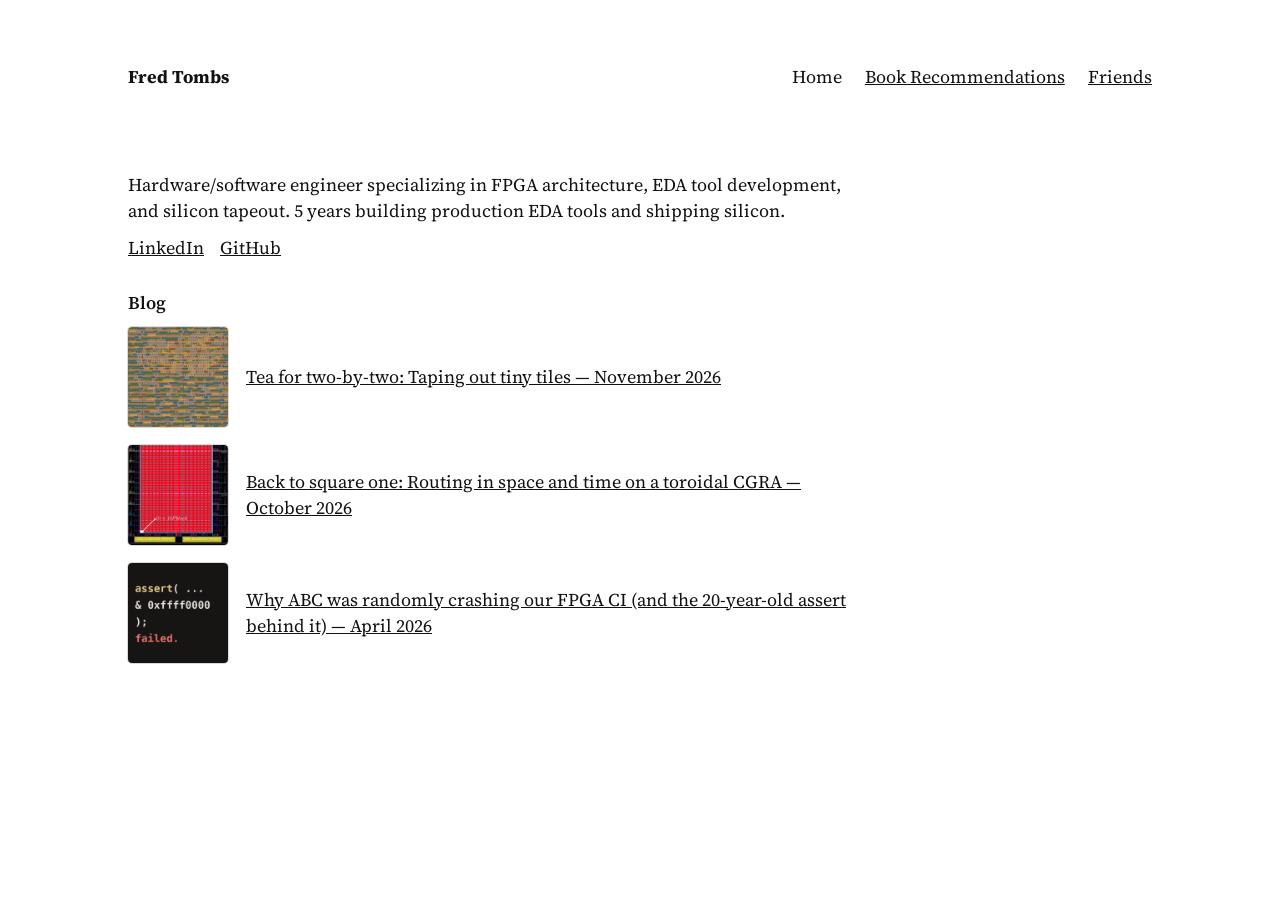
<file: index.html>
<!-- Original branched from - https://github.com/cadars/john-doe/ because I like not using JS sometimes-->
<!DOCTYPE html>
<html lang="en">
   <head>
      <meta charset="utf-8">
      <meta name="viewport" content="width=device-width,initial-scale=1">
      <title>Fred Tombs</title>
      <meta name="description" content="Fred Tombs — hardware/software engineer specializing in FPGA architecture, EDA tool development, and silicon tapeout.">
      <!-- Recommended minimum -->
      <meta property="og:title" content="Fred Tombs">
      <meta property="og:description" content="Hardware/software engineer specializing in FPGA architecture, EDA tool development, and silicon tapeout.">
      <meta name="twitter:card" content="summary">
      <meta name="color-scheme" content="light dark">
      <meta name="theme-color" content="#ffffff" media="(prefers-color-scheme: light)">
      <meta name="theme-color" content="#161514" media="(prefers-color-scheme: dark)">
      <!-- You could also inline the stylesheet -->
      <link rel="icon" type="image/svg+xml" href="favicon.svg">
      <link rel="preconnect" href="https://fonts.googleapis.com">
      <link rel="preconnect" href="https://fonts.gstatic.com" crossorigin>
      <link rel="stylesheet" href="https://fonts.googleapis.com/css2?family=Source+Serif+4:ital,opsz,wght@0,8..60,200..900;1,8..60,200..900&display=swap">
      <link rel="stylesheet" href="style.css">
      <script src="zoom.js" defer></script>
      <script src="local-links.js"></script>
   </head>
   <body>
      <header>
         <h1>Fred Tombs</h1>
         <nav class="tabs">
            <a href="/">Home</a>
            <a href="#books">Book Recommendations</a>
            <a href="#friends">Friends</a>
         </nav>
      </header>
      <main>
         <section id="home">
            <!-- HOME -->
            <p>Hardware/software engineer specializing in FPGA architecture, EDA tool development, and silicon tapeout.
              5 years building production EDA tools and shipping silicon. </p>
            <p>
               <a href="https://www.linkedin.com/in/fgjtombs">LinkedIn</a>
               &nbsp;&nbsp;
               <a href="https://github.com/gigeresk">GitHub</a>
            </p>
            <h3>Blog</h3>
            <ul class="posts">
               <!-- <li><a href="blog-mocarabe-asic.html"><img src="images/thumbs/blog-mocarabe-asic.jpg" alt="" width="100" height="100"><span>SCRATCHY: Yet another FPGA feed handler — February 2027</a></li>
               <li><a href="blog-mocarabe-asic.html"><img src="images/thumbs/blog-mocarabe-asic.jpg" alt="" width="100" height="100"><span>Building a protocol emulator chip — January 2027</a></li>
               <li><a href="blog-mocarabe-asic.html"><img src="images/thumbs/blog-mocarabe-asic.jpg" alt="" width="100" height="100"><span>Three's Company: Digging into GDS — December 2026</a></li>
               <li><a href="blog-mocarabe-fpga.html"><img src="images/thumbs/blog-mocarabe-asic.jpg" alt="" width="100" height="100"><span>SlackJaw: GNN RL 4 LYFE — November 2026</a></li>
               <li><a href="blog-bugfix.html"><img src="images/thumbs/blog-mocarabe-asic.jpg" alt="" width="100" height="100"><span>Big Tuna: My Talking Fish: A line-rate packet analyzer — November 2026</a></li> -->
               <li><a href="blog-mocarabe-asic.html"><img src="images/thumbs/blog-mocarabe-asic.jpg" alt="" width="100" height="100"><span>Tea for two-by-two: Taping out tiny tiles — November 2026</span></a></li>
               <li><a href="blog-mocarabe-fpga.html"><img src="images/thumbs/blog-mocarabe-fpga.jpg" alt="" width="100" height="100"><span>Back to square one: Routing in space and time on a toroidal CGRA — October 2026</span></a></li>
               <li><a href="blog-bugfix.html"><img src="images/thumbs/blog-bugfix.png" alt="" width="100" height="100"><span>Why ABC was randomly crashing our FPGA CI (and the 20-year-old assert behind it) — April 2026</span></a></li>
            </ul>
         </section>
         <section id="books">
            <!-- BOOKS -->
            <h3>Non-Fiction</h3>
            <ul class="posts books">
               <li><img src="images/books/years-of-lyndon-johnson.jpg" alt="" width="68" height="100" loading="lazy"><span><strong>The Years of Lyndon Johnson</strong><small>Robert Caro</small></span></li>
               <li><img src="images/books/power-broker.jpg" alt="" width="67" height="100" loading="lazy"><span><strong>The Power Broker</strong><small>Robert Caro</small></span></li>
               <li><img src="images/books/zen-motorcycle-maintenance.jpg" alt="" width="58" height="100" loading="lazy"><span><strong>Zen and the Art of Motorcycle Maintenance</strong><small>Robert M. Pirsig</small></span></li>
            </ul>
            <h3>Fiction</h3>
            <ul class="posts books">
               <li><img src="images/books/confederacy-of-dunces.jpg" alt="" width="64" height="100" loading="lazy"><span><strong>A Confederacy of Dunces</strong><small>John Kennedy Toole</small></span></li>
               <li><img src="images/books/remainder.jpg" alt="" width="65" height="100" loading="lazy"><span><strong>Remainder</strong><small>Tom McCarthy</small></span></li>
               <li><img src="images/books/one-hundred-years-of-solitude.jpg" alt="" width="60" height="100" loading="lazy"><span><strong>One Hundred Years of Solitude</strong><small>Gabriel García Márquez</small></span></li>
            </ul>
            <h3>Technical</h3>
            <ul class="posts books">
               <li><img src="images/books/cmos-vlsi-design.jpg" alt="" width="80" height="100" loading="lazy"><span><strong>CMOS VLSI Design</strong><small>Weste &amp; Harris</small></span></li>
               <li><img src="images/books/vlsi-physical-design.jpg" alt="" width="67" height="100" loading="lazy"><span><strong>VLSI Physical Design: From Graph Partitioning to Timing Closure</strong><small>Kahng et al.</small></span></li>
               <li><img src="images/books/advanced-fpga-design.jpg" alt="" width="62" height="100" loading="lazy"><span><strong>Advanced FPGA Design</strong><small>Steve Kilts</small></span></li>
            </ul>
         </section>
         <section id="friends">
            <!-- FRIENDS -->
            <ul>
               <li><a href="https://arampooladian.com/">arampooladian.com</a></li>
               <li><a href="https://anvil.cool">anvil.cool</a></li>
	       <li><a href="https://dmalataeva.github.io/">deniza.me</a></li>
               <li><a href="https://rabeeaahmad.com">flowwithbeea</a></li>
               <li><a href="https://sharonzheng.com">sharonzheng.com</a></li>
            </ul>
         </section>
      </main>
   </body>
</html>
</file>
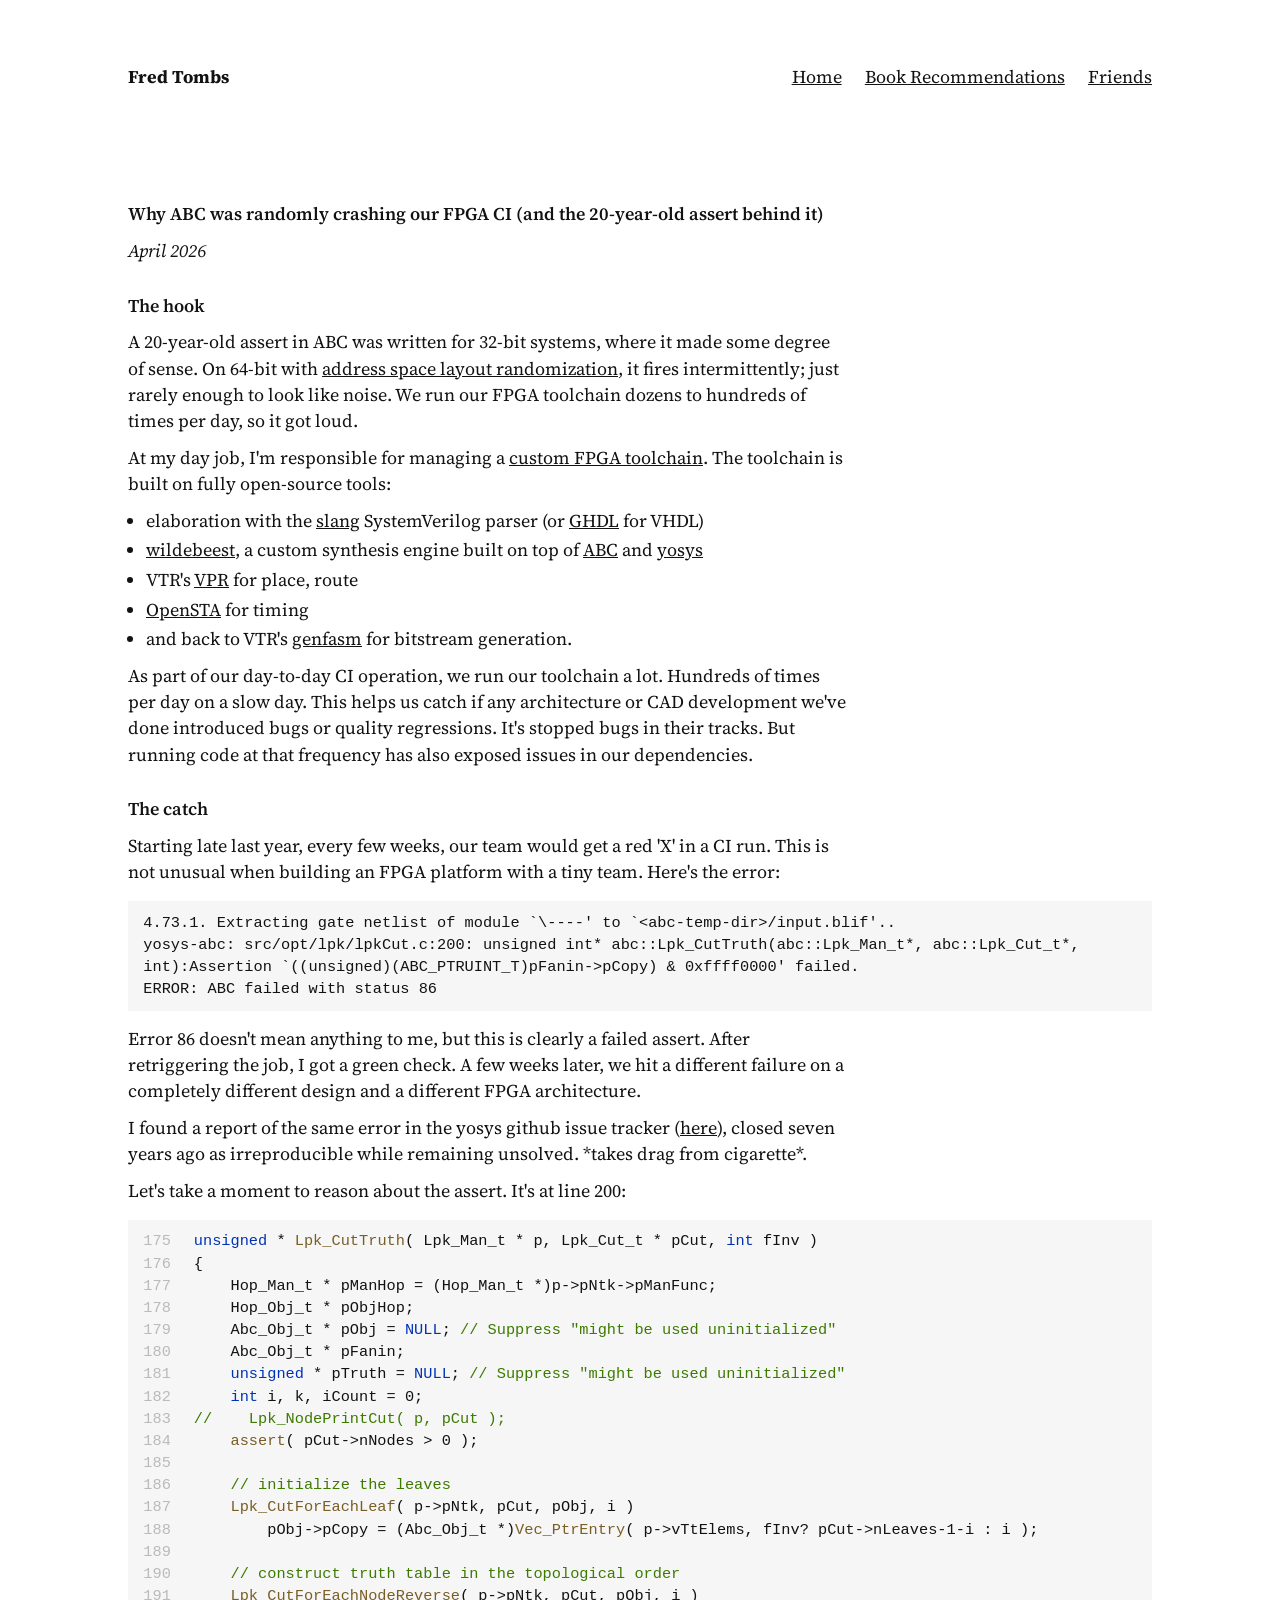
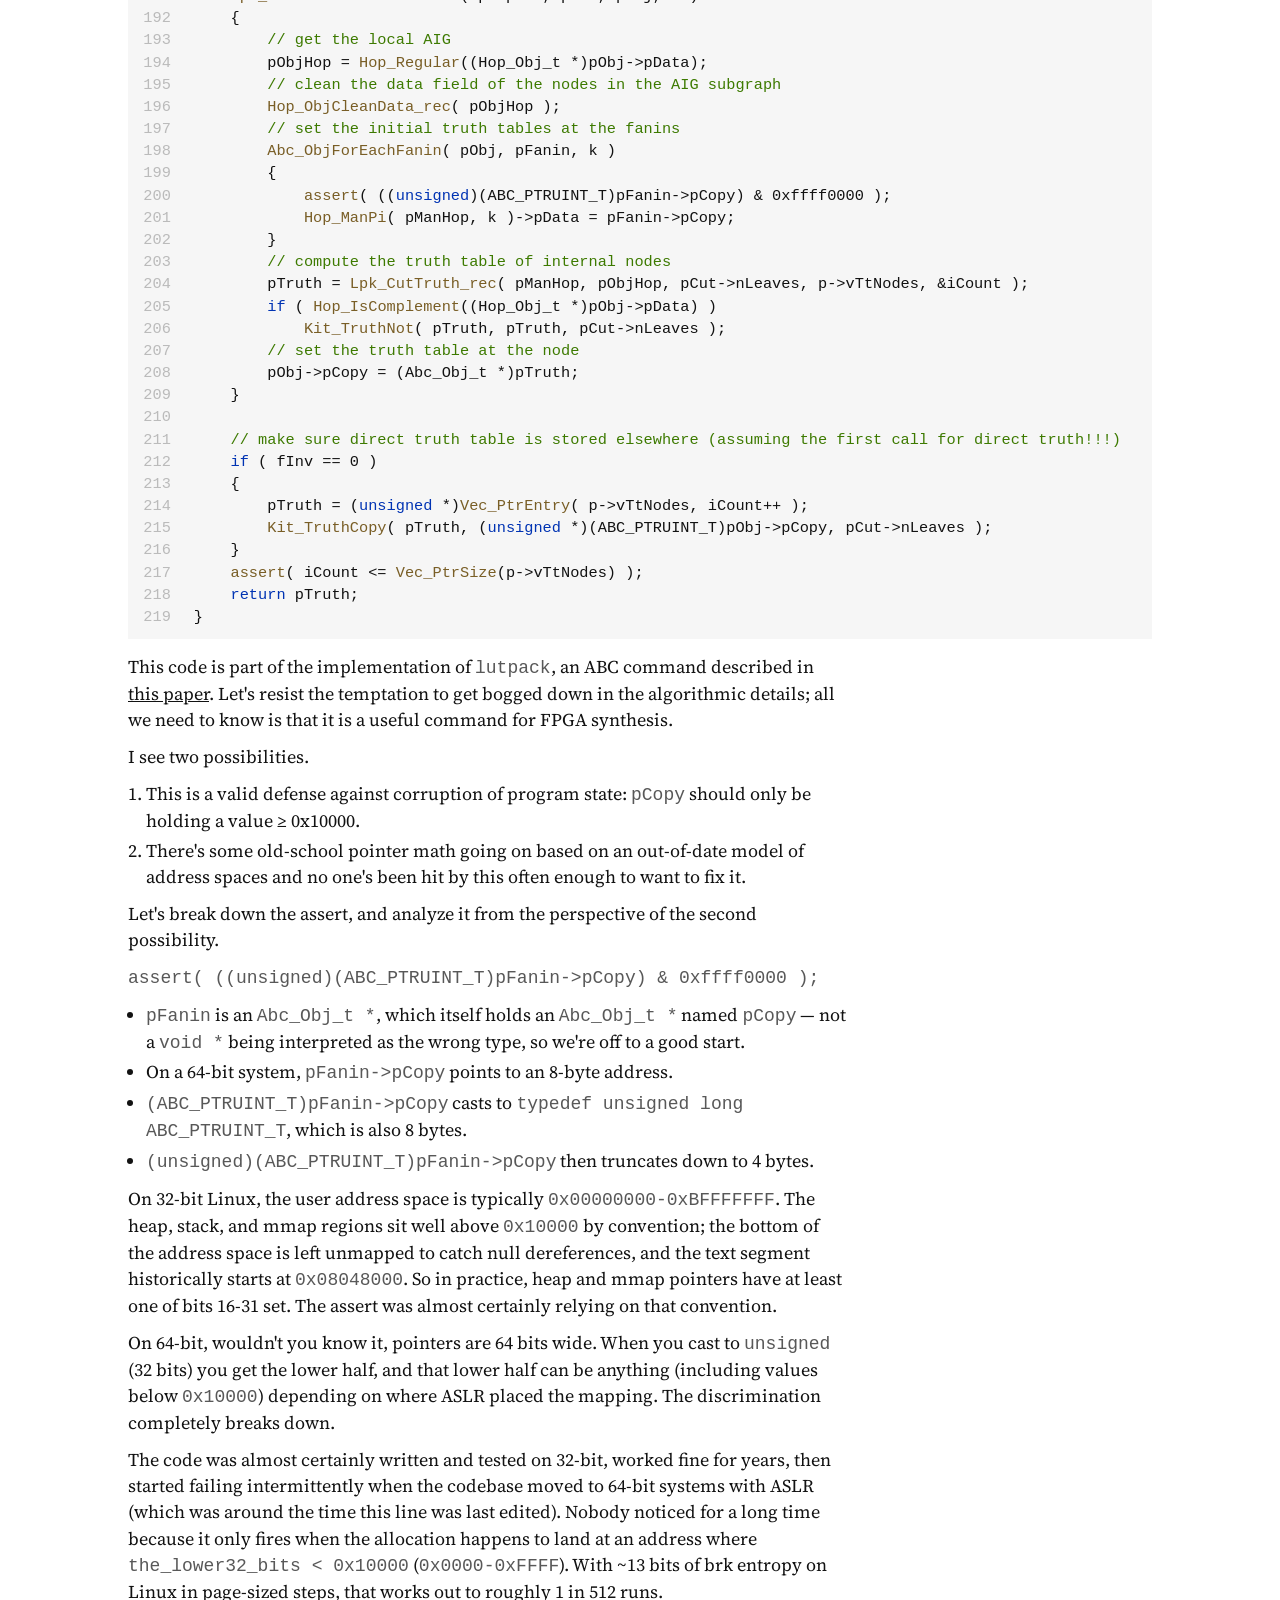
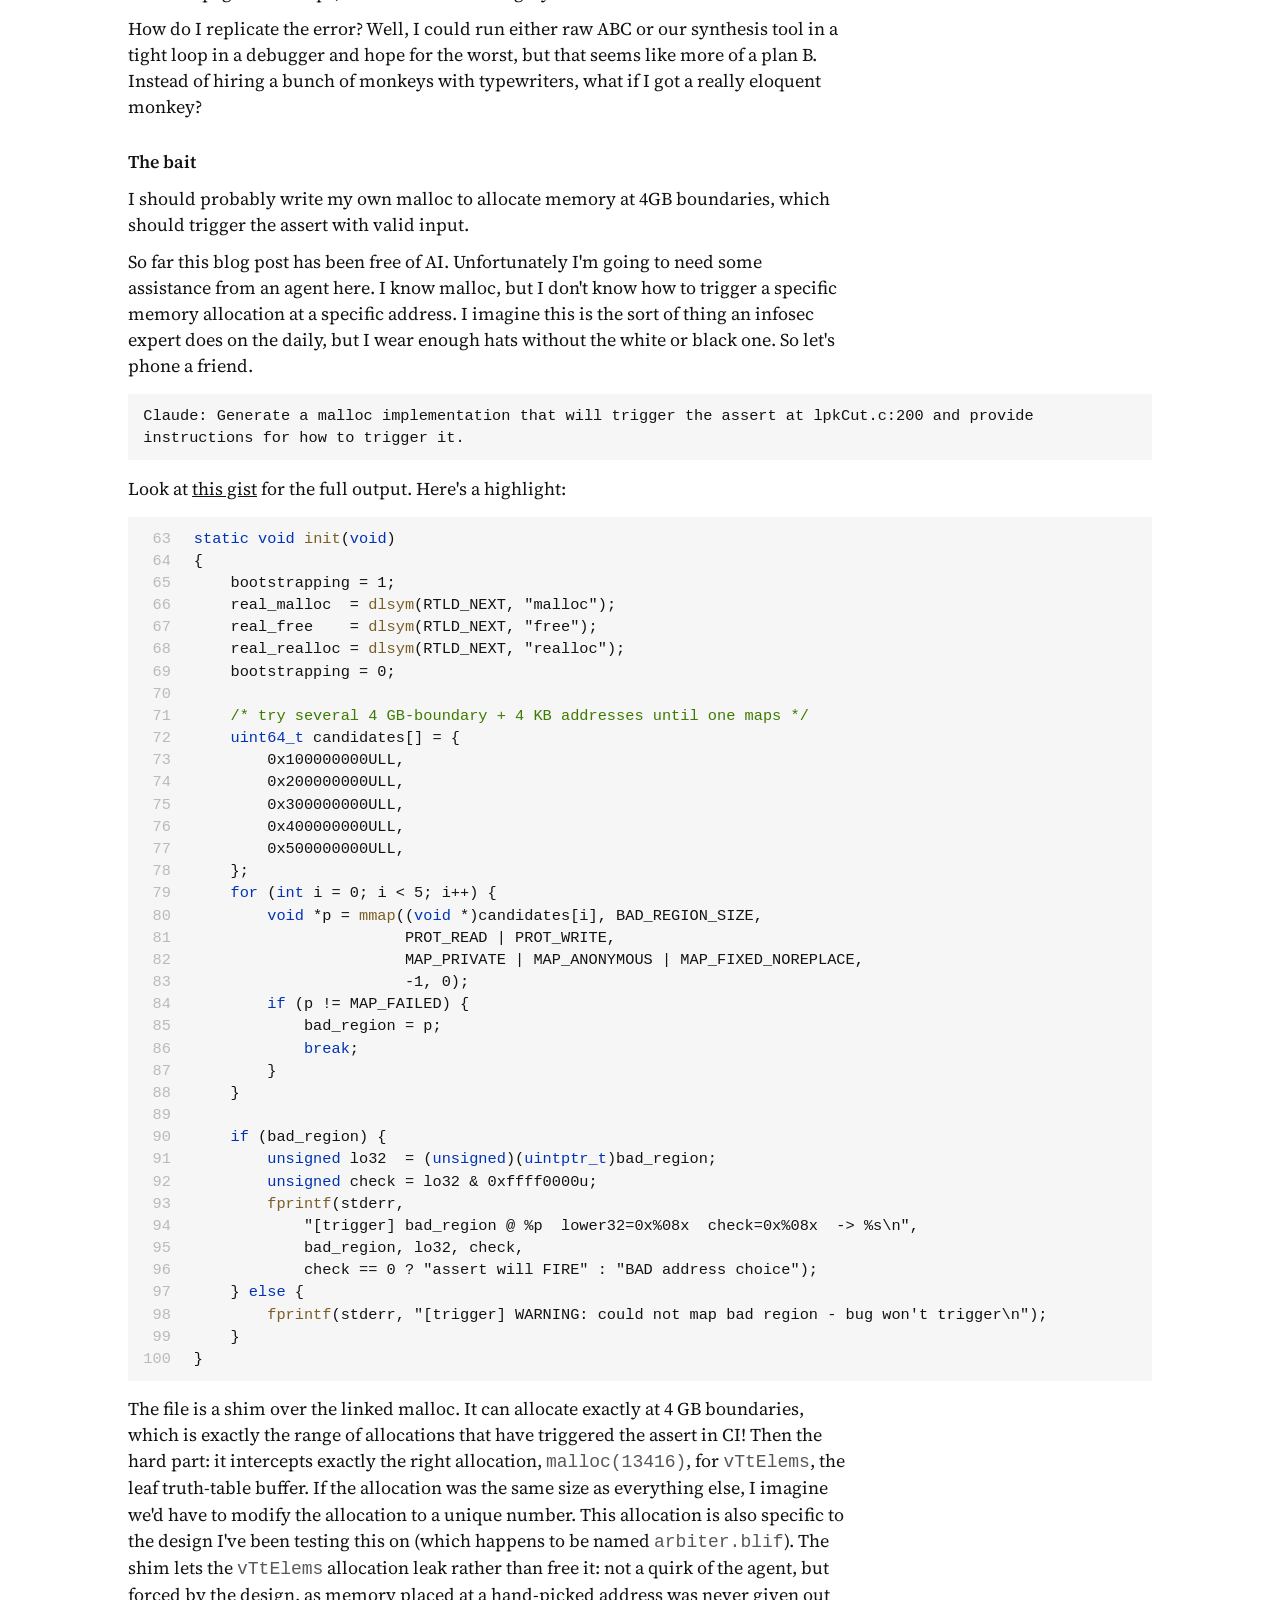
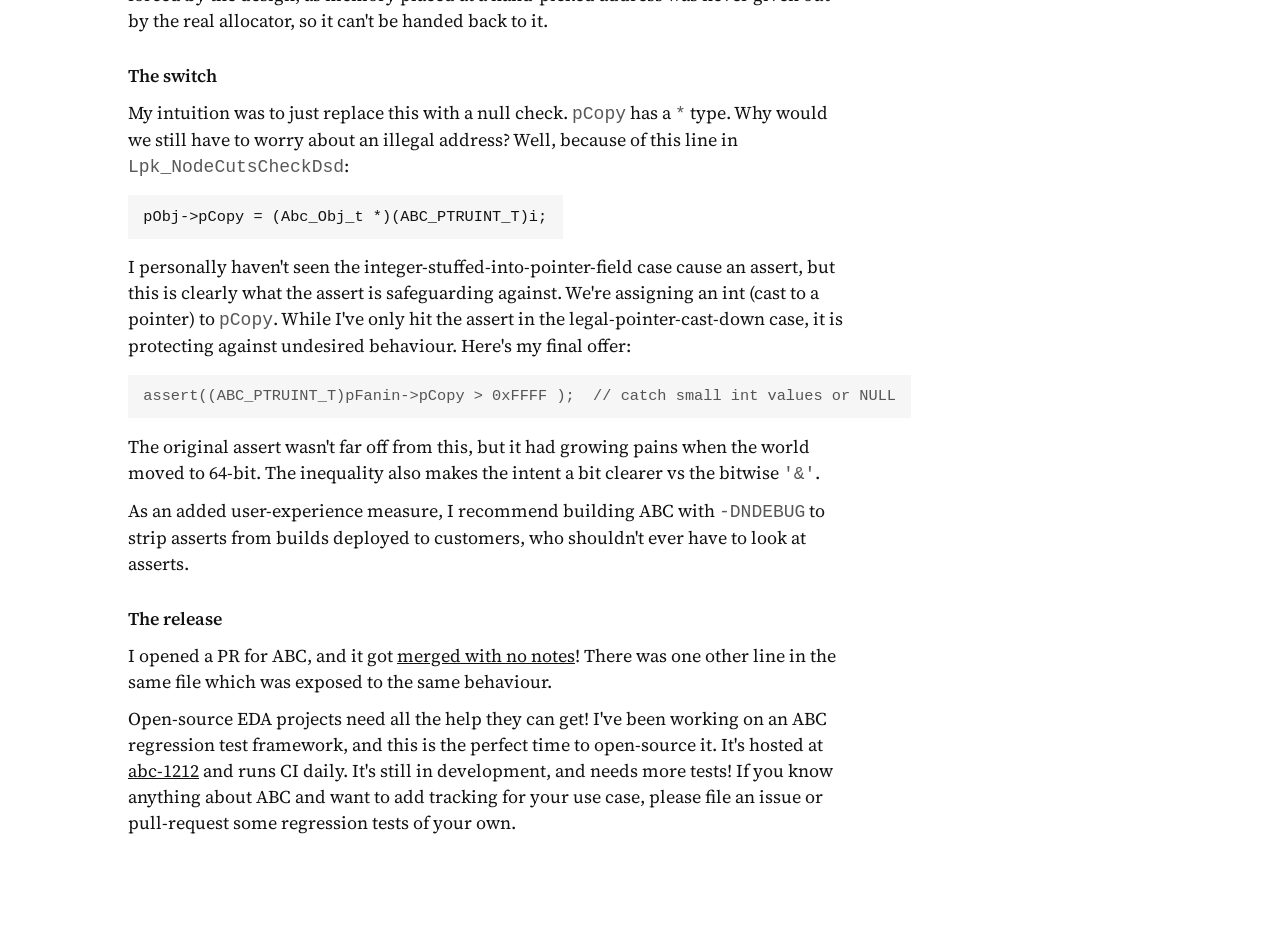
<file: blog-bugfix.html>
<!DOCTYPE html>
<html lang="en">
   <head>
      <meta charset="utf-8">
      <meta name="viewport" content="width=device-width,initial-scale=1">
      <title>Why ABC was randomly crashing our FPGA CI — Fred Tombs</title>
      <meta name="description" content="A 20-year-old assert in ABC written for 32-bit systems fires intermittently on 64-bit with ASLR. Here's how we tracked it down.">
      <meta property="og:title" content="Why ABC was randomly crashing our FPGA CI">
      <meta property="og:description" content="A 20-year-old assert in ABC written for 32-bit systems fires intermittently on 64-bit with ASLR. Here's how we tracked it down.">
      <meta property="og:image" content="https://fredtombs.com/images/thumbs/blog-bugfix.png">
      <meta name="twitter:card" content="summary">
      <meta name="color-scheme" content="light dark">
      <meta name="theme-color" content="#ffffff" media="(prefers-color-scheme: light)">
      <meta name="theme-color" content="#161514" media="(prefers-color-scheme: dark)">
      <link rel="icon" type="image/svg+xml" href="favicon.svg">
      <link rel="preconnect" href="https://fonts.googleapis.com">
      <link rel="preconnect" href="https://fonts.gstatic.com" crossorigin>
      <link rel="stylesheet" href="https://fonts.googleapis.com/css2?family=Source+Serif+4:ital,opsz,wght@0,8..60,200..900;1,8..60,200..900&display=swap">
      <link rel="stylesheet" href="style.css">
      <script src="zoom.js" defer></script>
      <script src="local-links.js"></script>
   </head>
   <body>
      <header>
         <h1>Fred Tombs</h1>
         <nav>
            <a href="/">Home</a>
            <a href="/#books">Book Recommendations</a>
            <a href="/#friends">Friends</a>
         </nav>
      </header>
      <main>
         <section id="home">
            <h2>Why ABC was randomly crashing our FPGA CI (and the 20-year-old assert behind it)</h2>
            <p><em>April 2026</em></p>
            <h3>The hook</h3>
            <p>
               A 20-year-old assert in ABC was written for 32-bit systems, where it made some degree of sense. On 64-bit with <a href="https://en.wikipedia.org/wiki/Address_space_layout_randomization">address space layout randomization</a>,
               it fires intermittently; just rarely enough to look like noise. We run our FPGA toolchain dozens to hundreds of times per day,
               so it got loud.
            </p>
            <p>At my day job, I'm responsible for managing a <a href="https://github.com/siliconcompiler/logik">custom FPGA toolchain</a>.
               The toolchain is built on fully open-source tools:</p>
            <ul>
               <li>elaboration with the <a href="https://github.com/MikePopoloski/slang">slang</a> SystemVerilog parser (or <a href="https://github.com/ghdl/ghdl">GHDL</a> for VHDL)</li>
               <li><a href="https://github.com/zeroasiccorp/wildebeest">wildebeest</a>, a custom synthesis engine built on top of <a href="https://github.com/berkeley-abc/abc">ABC</a> and <a href="https://github.com/yosyshq/yosys">yosys</a></li>
               <li>VTR's <a href="https://github.com/verilog-to-routing/vtr-verilog-to-routing">VPR</a> for place, route</li>
               <li><a href="https://github.com/parallaxsw/OpenSTA">OpenSTA</a> for timing</li>
               <li>and back to VTR's <a href="https://github.com/verilog-to-routing/vtr-verilog-to-routing/tree/master/utils/fasm">genfasm</a> for bitstream generation.</li>
            </ul>
            <p>As part of our day-to-day CI operation, we run our toolchain a lot. Hundreds of times per day on a slow day. This helps us catch if any architecture or CAD
               development we've done introduced bugs or quality regressions.
               It's stopped bugs in their tracks. But running code at that frequency has also exposed issues in our dependencies.</p>
            <h3>The catch</h3>
            <p>Starting late last year, every few weeks, our team would get a red 'X' in a CI run. This is not unusual when building an FPGA platform with a tiny team.
               Here's the error:
            </p>
            <table class="c-block no-ln">
              <tr><td class="cd">4.73.1. Extracting gate netlist of module `\----' to `&lt;abc-temp-dir&gt;/input.blif'..</td></tr>
              <tr><td class="cd">yosys-abc: src/opt/lpk/lpkCut.c:200: unsigned int* abc::Lpk_CutTruth(abc::Lpk_Man_t*, abc::Lpk_Cut_t*, int):Assertion `((unsigned)(ABC_PTRUINT_T)pFanin-&gt;pCopy) &amp; 0xffff0000' failed.</td></tr>
              <tr><td class="cd">ERROR: ABC failed with status 86</td></tr>
            </table>
            <p>Error 86 doesn't mean anything to me, but this is clearly a failed assert. After retriggering the job, I got a green check.
              A few weeks later, we hit a different failure on a completely different design and a different FPGA architecture.</p>
            <p>I found a report of the same error in the yosys github issue tracker (<a href="https://github.com/YosysHQ/yosys/issues/1028">here</a>), closed seven years ago as irreproducible while remaining unsolved. *takes drag from cigarette*.</p>
            <p>Let's take a moment to reason about the assert. It's at line 200:</p>
              <table class="c-block">
                <tr><td class="ln">175</td><td class="cd"><span class="c-kw">unsigned</span> * <span class="c-fn">Lpk_CutTruth</span>( Lpk_Man_t * p, Lpk_Cut_t * pCut, <span class="c-kw">int</span> fInv )</td></tr>
                <tr><td class="ln">176</td><td class="cd">{</td></tr>
                <tr><td class="ln">177</td><td class="cd">    Hop_Man_t * pManHop = (Hop_Man_t *)p-&gt;pNtk-&gt;pManFunc;</td></tr>
                <tr><td class="ln">178</td><td class="cd">    Hop_Obj_t * pObjHop;</td></tr>
                <tr><td class="ln">179</td><td class="cd">    Abc_Obj_t * pObj = <span class="c-kw">NULL</span>; <span class="c-cm">// Suppress "might be used uninitialized"</span></td></tr>
                <tr><td class="ln">180</td><td class="cd">    Abc_Obj_t * pFanin;</td></tr>
                <tr><td class="ln">181</td><td class="cd">    <span class="c-kw">unsigned</span> * pTruth = <span class="c-kw">NULL</span>; <span class="c-cm">// Suppress "might be used uninitialized"</span></td></tr>
                <tr><td class="ln">182</td><td class="cd">    <span class="c-kw">int</span> i, k, iCount = 0;</td></tr>
                <tr><td class="ln">183</td><td class="cd"><span class="c-cm">//    Lpk_NodePrintCut( p, pCut );</span></td></tr>
                <tr><td class="ln">184</td><td class="cd">    <span class="c-fn">assert</span>( pCut-&gt;nNodes &gt; 0 );</td></tr>
                <tr><td class="ln">185</td><td class="cd">&nbsp;</td></tr>
                <tr><td class="ln">186</td><td class="cd">    <span class="c-cm">// initialize the leaves</span></td></tr>
                <tr><td class="ln">187</td><td class="cd">    <span class="c-fn">Lpk_CutForEachLeaf</span>( p-&gt;pNtk, pCut, pObj, i )</td></tr>
                <tr><td class="ln">188</td><td class="cd">        pObj-&gt;pCopy = (Abc_Obj_t *)<span class="c-fn">Vec_PtrEntry</span>( p-&gt;vTtElems, fInv? pCut-&gt;nLeaves-1-i : i );</td></tr>
                <tr><td class="ln">189</td><td class="cd">&nbsp;</td></tr>
                <tr><td class="ln">190</td><td class="cd">    <span class="c-cm">// construct truth table in the topological order</span></td></tr>
                <tr><td class="ln">191</td><td class="cd">    <span class="c-fn">Lpk_CutForEachNodeReverse</span>( p-&gt;pNtk, pCut, pObj, i )</td></tr>
                <tr><td class="ln">192</td><td class="cd">    {</td></tr>
                <tr><td class="ln">193</td><td class="cd">        <span class="c-cm">// get the local AIG</span></td></tr>
                <tr><td class="ln">194</td><td class="cd">        pObjHop = <span class="c-fn">Hop_Regular</span>((Hop_Obj_t *)pObj-&gt;pData);</td></tr>
                <tr><td class="ln">195</td><td class="cd">        <span class="c-cm">// clean the data field of the nodes in the AIG subgraph</span></td></tr>
                <tr><td class="ln">196</td><td class="cd">        <span class="c-fn">Hop_ObjCleanData_rec</span>( pObjHop );</td></tr>
                <tr><td class="ln">197</td><td class="cd">        <span class="c-cm">// set the initial truth tables at the fanins</span></td></tr>
                <tr><td class="ln">198</td><td class="cd">        <span class="c-fn">Abc_ObjForEachFanin</span>( pObj, pFanin, k )</td></tr>
                <tr><td class="ln">199</td><td class="cd">        {</td></tr>
                <tr><td class="ln">200</td><td class="cd">            <span class="c-fn">assert</span>( ((<span class="c-kw">unsigned</span>)(ABC_PTRUINT_T)pFanin-&gt;pCopy) &amp; 0xffff0000 );</td></tr>
                <tr><td class="ln">201</td><td class="cd">            <span class="c-fn">Hop_ManPi</span>( pManHop, k )-&gt;pData = pFanin-&gt;pCopy;</td></tr>
                <tr><td class="ln">202</td><td class="cd">        }</td></tr>
                <tr><td class="ln">203</td><td class="cd">        <span class="c-cm">// compute the truth table of internal nodes</span></td></tr>
                <tr><td class="ln">204</td><td class="cd">        pTruth = <span class="c-fn">Lpk_CutTruth_rec</span>( pManHop, pObjHop, pCut-&gt;nLeaves, p-&gt;vTtNodes, &amp;iCount );</td></tr>
                <tr><td class="ln">205</td><td class="cd">        <span class="c-kw">if</span> ( <span class="c-fn">Hop_IsComplement</span>((Hop_Obj_t *)pObj-&gt;pData) )</td></tr>
                <tr><td class="ln">206</td><td class="cd">            <span class="c-fn">Kit_TruthNot</span>( pTruth, pTruth, pCut-&gt;nLeaves );</td></tr>
                <tr><td class="ln">207</td><td class="cd">        <span class="c-cm">// set the truth table at the node</span></td></tr>
                <tr><td class="ln">208</td><td class="cd">        pObj-&gt;pCopy = (Abc_Obj_t *)pTruth;</td></tr>
                <tr><td class="ln">209</td><td class="cd">    }</td></tr>
                <tr><td class="ln">210</td><td class="cd">&nbsp;</td></tr>
                <tr><td class="ln">211</td><td class="cd">    <span class="c-cm">// make sure direct truth table is stored elsewhere (assuming the first call for direct truth!!!)</span></td></tr>
                <tr><td class="ln">212</td><td class="cd">    <span class="c-kw">if</span> ( fInv == 0 )</td></tr>
                <tr><td class="ln">213</td><td class="cd">    {</td></tr>
                <tr><td class="ln">214</td><td class="cd">        pTruth = (<span class="c-kw">unsigned</span> *)<span class="c-fn">Vec_PtrEntry</span>( p-&gt;vTtNodes, iCount++ );</td></tr>
                <tr><td class="ln">215</td><td class="cd">        <span class="c-fn">Kit_TruthCopy</span>( pTruth, (<span class="c-kw">unsigned</span> *)(ABC_PTRUINT_T)pObj-&gt;pCopy, pCut-&gt;nLeaves );</td></tr>
                <tr><td class="ln">216</td><td class="cd">    }</td></tr>
                <tr><td class="ln">217</td><td class="cd">    <span class="c-fn">assert</span>( iCount &lt;= <span class="c-fn">Vec_PtrSize</span>(p-&gt;vTtNodes) );</td></tr>
                <tr><td class="ln">218</td><td class="cd">    <span class="c-kw">return</span> pTruth;</td></tr>
                <tr><td class="ln">219</td><td class="cd">}</td></tr>
              </table>
              <p>This code is part of the implementation of <code>lutpack</code>, an ABC command described in <a href="https://people.eecs.berkeley.edu/~alanmi/publications/2008/iccad08_lp.pdf">this paper</a>.
            Let's resist the temptation to get bogged down in the algorithmic details; all we need to know is that it is a useful command for FPGA synthesis.</p>
              <p>I see two possibilities.</p>
              <ol>
                <li>This is a valid defense against corruption of program state: <code>pCopy</code> should only be holding a value &ge; 0x10000.</li>
                <li>There's some old-school pointer math going on based on an out-of-date model of address spaces and no one's been hit by this often enough to want to fix it.</li>
              </ol>
               <p>Let's break down the assert, and analyze it from the perspective of the second possibility.</p>
               <p><code>assert( ((unsigned)(ABC_PTRUINT_T)pFanin-&gt;pCopy) &amp; 0xffff0000 );</code></p>
               <ul>
                 <li><code>pFanin</code> is an <code>Abc_Obj_t *</code>, which itself holds an <code>Abc_Obj_t *</code> named <code>pCopy</code> — not a <code>void *</code> being interpreted as the wrong type, so we're off to a good start.</li>
                 <li>On a 64-bit system, <code>pFanin-&gt;pCopy</code> points to an 8-byte address.</li>
                 <li><code>(ABC_PTRUINT_T)pFanin-&gt;pCopy</code> casts to <code>typedef unsigned long ABC_PTRUINT_T</code>, which is also 8 bytes.</li>
                 <li><code>(unsigned)(ABC_PTRUINT_T)pFanin-&gt;pCopy</code> then truncates down to 4 bytes.</li>
               </ul>
               <p>On 32-bit Linux, the user address space is typically <code>0x00000000-0xBFFFFFFF</code>. The heap, stack, and mmap regions sit well above <code>0x10000</code> by convention; the bottom of the address space is left unmapped to catch null dereferences, and the text segment historically starts at <code>0x08048000</code>. 
                  So in practice, heap and mmap pointers have at least one of bits 16-31 set. The assert was almost certainly relying on that convention.</p>
               <p>On 64-bit, wouldn't you know it, pointers are 64 bits wide. When you cast to <code>unsigned</code> (32 bits) you get the lower half, and that lower half
               can be anything (including values below <code>0x10000</code>) depending on where ASLR placed the mapping. The discrimination
               completely breaks down.</p>
               <p>The code was almost certainly written and tested on 32-bit, worked fine for years, then started failing intermittently
               when the codebase moved to 64-bit systems with ASLR (which was around the time this line was last edited). Nobody noticed for a long time because it only fires when the
               allocation happens to land at an address where <code>the_lower32_bits &lt; 0x10000</code> (<code>0x0000-0xFFFF</code>). With ~13 bits of brk entropy on Linux in page-sized steps, that works out to roughly 1 in 512 runs.</p>
               <p>
               How do I replicate the error? Well, I could run either raw ABC or our synthesis tool in a tight loop in a debugger and hope for the worst,
               but that seems like more of a plan B. Instead of hiring a bunch of monkeys with typewriters, what if I got a really eloquent monkey?</p>
            <h3>The bait</h3>
            <p>I should probably write my own malloc to allocate memory at 4GB boundaries, which should trigger the assert with valid input.</p>
            <p>
               So far this blog post has been free of AI. Unfortunately I'm going to need some assistance from an agent here. I know malloc, but I don't know how to trigger a specific memory allocation at a specific address. I imagine this is the sort of thing an infosec expert does on the daily,
               but I wear enough hats without the white or black one. So let's phone a friend.
            </p>
            <table class="c-block no-ln">
              <tr><td class="cd">Claude: Generate a malloc implementation that will trigger the assert at lpkCut.c:200 and provide instructions for how to trigger it.</td></tr>
            </table>
               <p>Look at <a href="https://gist.github.com/gigeresk/b9b8fbc19947955b53369cc7700886f3">this gist</a> for the full output. Here's a highlight:</p>
              <table class="c-block">
                <tr><td class="ln">63</td><td class="cd"><span class="c-kw">static</span> <span class="c-kw">void</span> <span class="c-fn">init</span>(<span class="c-kw">void</span>)</td></tr>
                <tr><td class="ln">64</td><td class="cd">{</td></tr>
                <tr><td class="ln">65</td><td class="cd">    bootstrapping = 1;</td></tr>
                <tr><td class="ln">66</td><td class="cd">    real_malloc  = <span class="c-fn">dlsym</span>(RTLD_NEXT, "malloc");</td></tr>
                <tr><td class="ln">67</td><td class="cd">    real_free    = <span class="c-fn">dlsym</span>(RTLD_NEXT, "free");</td></tr>
                <tr><td class="ln">68</td><td class="cd">    real_realloc = <span class="c-fn">dlsym</span>(RTLD_NEXT, "realloc");</td></tr>
                <tr><td class="ln">69</td><td class="cd">    bootstrapping = 0;</td></tr>
                <tr><td class="ln">70</td><td class="cd">&nbsp;</td></tr>
                <tr><td class="ln">71</td><td class="cd">    <span class="c-cm">/* try several 4 GB-boundary + 4 KB addresses until one maps */</span></td></tr>
                <tr><td class="ln">72</td><td class="cd">    <span class="c-kw">uint64_t</span> candidates[] = {</td></tr>
                <tr><td class="ln">73</td><td class="cd">        0x100000000ULL,</td></tr>
                <tr><td class="ln">74</td><td class="cd">        0x200000000ULL,</td></tr>
                <tr><td class="ln">75</td><td class="cd">        0x300000000ULL,</td></tr>
                <tr><td class="ln">76</td><td class="cd">        0x400000000ULL,</td></tr>
                <tr><td class="ln">77</td><td class="cd">        0x500000000ULL,</td></tr>
                <tr><td class="ln">78</td><td class="cd">    };</td></tr>
                <tr><td class="ln">79</td><td class="cd">    <span class="c-kw">for</span> (<span class="c-kw">int</span> i = 0; i &lt; 5; i++) {</td></tr>
                <tr><td class="ln">80</td><td class="cd">        <span class="c-kw">void</span> *p = <span class="c-fn">mmap</span>((<span class="c-kw">void</span> *)candidates[i], BAD_REGION_SIZE,</td></tr>
                <tr><td class="ln">81</td><td class="cd">                       PROT_READ | PROT_WRITE,</td></tr>
                <tr><td class="ln">82</td><td class="cd">                       MAP_PRIVATE | MAP_ANONYMOUS | MAP_FIXED_NOREPLACE,</td></tr>
                <tr><td class="ln">83</td><td class="cd">                       -1, 0);</td></tr>
                <tr><td class="ln">84</td><td class="cd">        <span class="c-kw">if</span> (p != MAP_FAILED) {</td></tr>
                <tr><td class="ln">85</td><td class="cd">            bad_region = p;</td></tr>
                <tr><td class="ln">86</td><td class="cd">            <span class="c-kw">break</span>;</td></tr>
                <tr><td class="ln">87</td><td class="cd">        }</td></tr>
                <tr><td class="ln">88</td><td class="cd">    }</td></tr>
                <tr><td class="ln">89</td><td class="cd">&nbsp;</td></tr>
                <tr><td class="ln">90</td><td class="cd">    <span class="c-kw">if</span> (bad_region) {</td></tr>
                <tr><td class="ln">91</td><td class="cd">        <span class="c-kw">unsigned</span> lo32  = (<span class="c-kw">unsigned</span>)(<span class="c-kw">uintptr_t</span>)bad_region;</td></tr>
                <tr><td class="ln">92</td><td class="cd">        <span class="c-kw">unsigned</span> check = lo32 &amp; 0xffff0000u;</td></tr>
                <tr><td class="ln">93</td><td class="cd">        <span class="c-fn">fprintf</span>(stderr,</td></tr>
                <tr><td class="ln">94</td><td class="cd">            "[trigger] bad_region @ %p  lower32=0x%08x  check=0x%08x  -&gt; %s\n",</td></tr>
                <tr><td class="ln">95</td><td class="cd">            bad_region, lo32, check,</td></tr>
                <tr><td class="ln">96</td><td class="cd">            check == 0 ? "assert will FIRE" : "BAD address choice");</td></tr>
                <tr><td class="ln">97</td><td class="cd">    } <span class="c-kw">else</span> {</td></tr>
                <tr><td class="ln">98</td><td class="cd">        <span class="c-fn">fprintf</span>(stderr, "[trigger] WARNING: could not map bad region - bug won't trigger\n");</td></tr>
                <tr><td class="ln">99</td><td class="cd">    }</td></tr>
                <tr><td class="ln">100</td><td class="cd">}</td></tr>
              </table>
               <p>The file is a shim over the linked malloc. It can allocate exactly at 4 GB boundaries, which is exactly the range of allocations that have triggered the assert in CI! Then the hard part:
               it intercepts exactly the right allocation, <code>malloc(13416)</code>, for <code>vTtElems</code>, the leaf truth-table buffer. If the allocation was the same size as everything else,
               I imagine we'd have to modify the allocation to a unique number. This allocation is also specific to the design I've been testing this on
               (which happens to be named <code>arbiter.blif</code>). The shim lets the <code>vTtElems</code> allocation leak rather than free it: not a quirk of the agent, but forced by the design, as memory placed at a hand-picked address was never given out by the real allocator, so it can't be handed back to it.</p>

            <h3>The switch</h3>
            <p>My intuition was to just replace this with a null check. <code>pCopy</code> has a <code>*</code> type. Why would we still have to worry about an illegal address?
               Well, because of this line in <code>Lpk_NodeCutsCheckDsd</code>:
            </p>
            <table class="c-block no-ln">
              <tr><td class="cd">pObj-&gt;pCopy = (Abc_Obj_t *)(ABC_PTRUINT_T)i;</td></tr>
            </table>
            <p>
               I personally haven't seen the integer-stuffed-into-pointer-field case cause an assert, but this is clearly what the assert is safeguarding against. We're assigning an int (cast to a pointer)
               to <code>pCopy</code>.
               While I've only hit the assert in the legal-pointer-cast-down case, it is protecting against undesired behaviour.
               Here's my final offer:
            </p>
               <table class="c-block no-ln">
               <tr><td class="cd"><code>assert((ABC_PTRUINT_T)pFanin->pCopy &gt; 0xFFFF );  // catch small int values or NULL</code></td></tr>
               </table>
               <p>The original assert wasn't far off from this, but it had growing pains when the world moved to 64-bit. The inequality also makes the intent a bit clearer vs the bitwise <code>'&'</code>.</p>
               <p>As an added user-experience measure, I recommend building ABC with <code>-DNDEBUG</code> to strip asserts from builds deployed to customers, who shouldn't ever have to look at asserts. </p>

            <h3>The release</h3>
            <p>I opened a PR for ABC, and it got <a href="https://github.com/berkeley-abc/abc/pull/505">merged with no notes</a>! There was one other line in the same file which was exposed to the same behaviour.</p>
            <p>Open-source EDA projects need all the help they can get!
               I've been working on an ABC regression test framework, and this is the perfect time to open-source it.
               It's hosted at <a href="https://github.com/gigeresk/abc-1212">abc-1212</a> and runs CI daily. It's still in development, and 
               needs more tests! If you know anything about ABC and want to add tracking for your use case, please file an issue or
               pull-request some regression tests of your own.</p>
         </section>
      </main>
   </body>
</html>
</file>
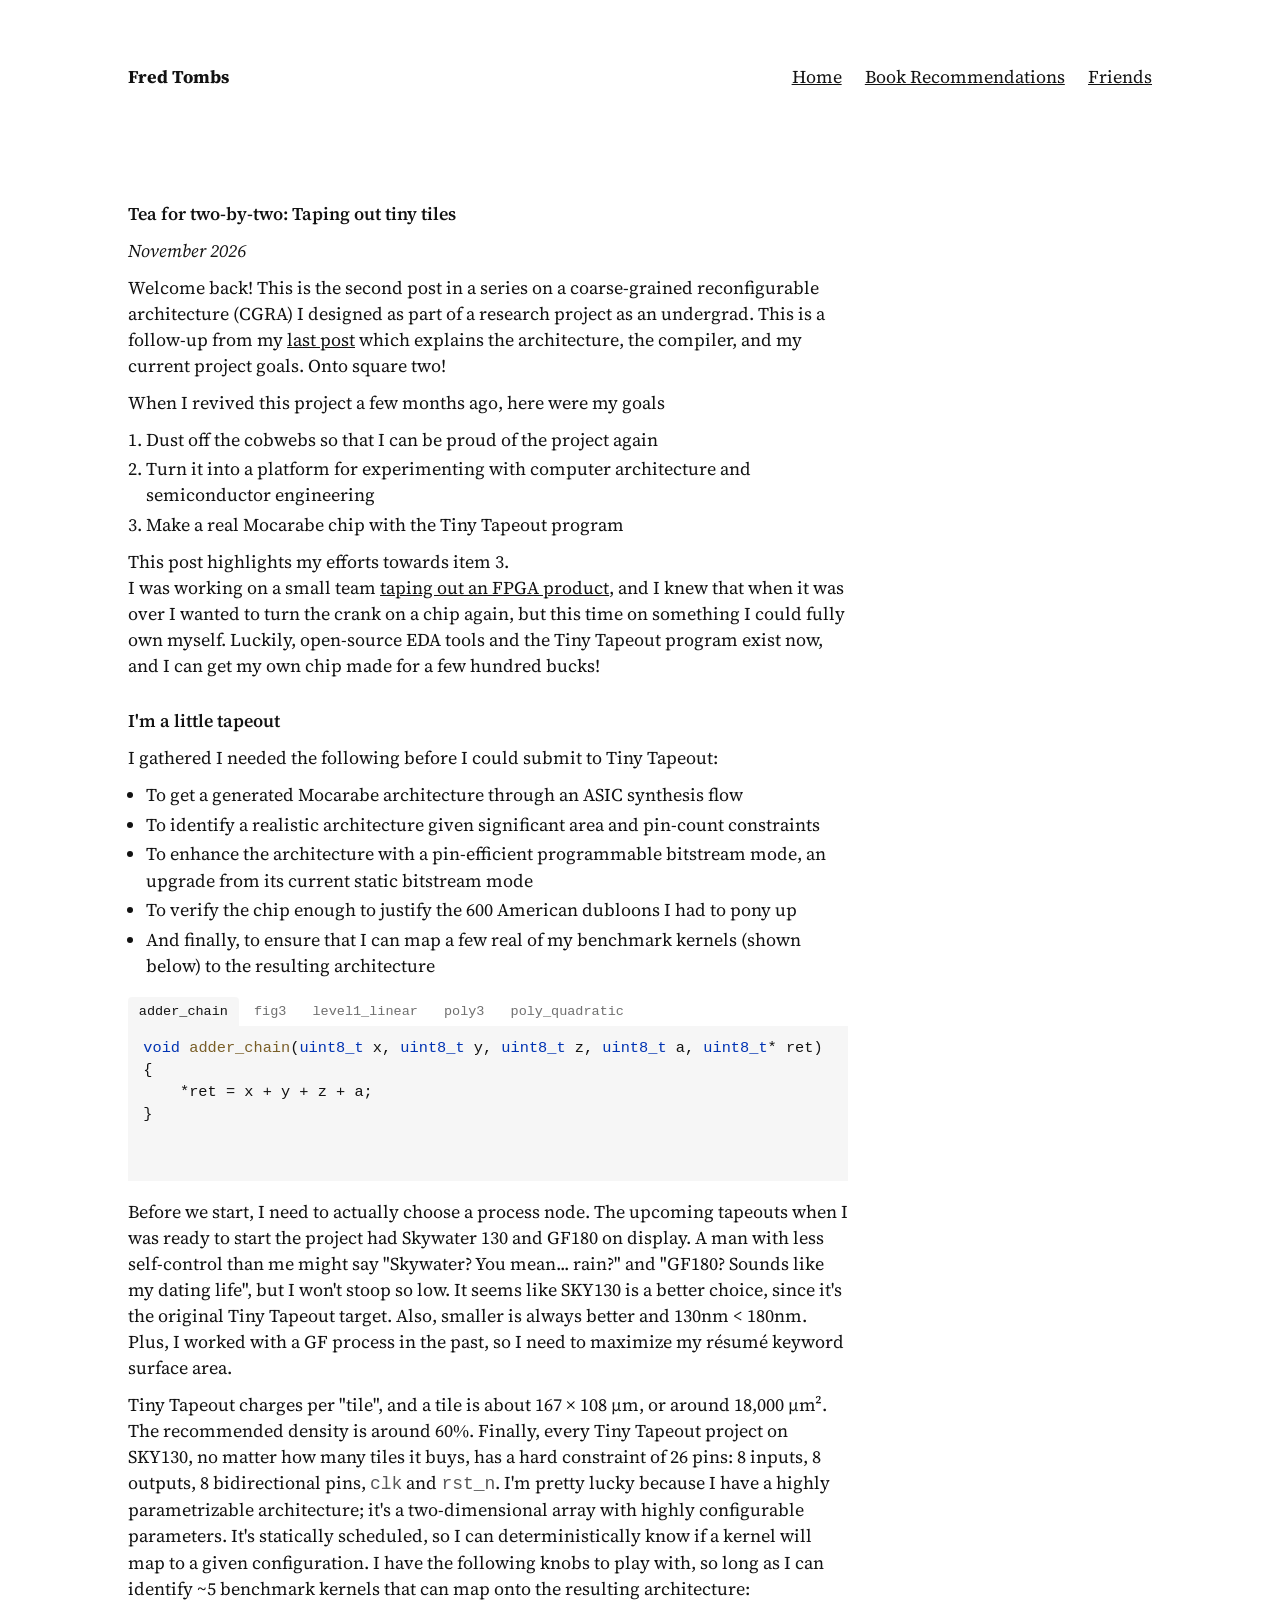
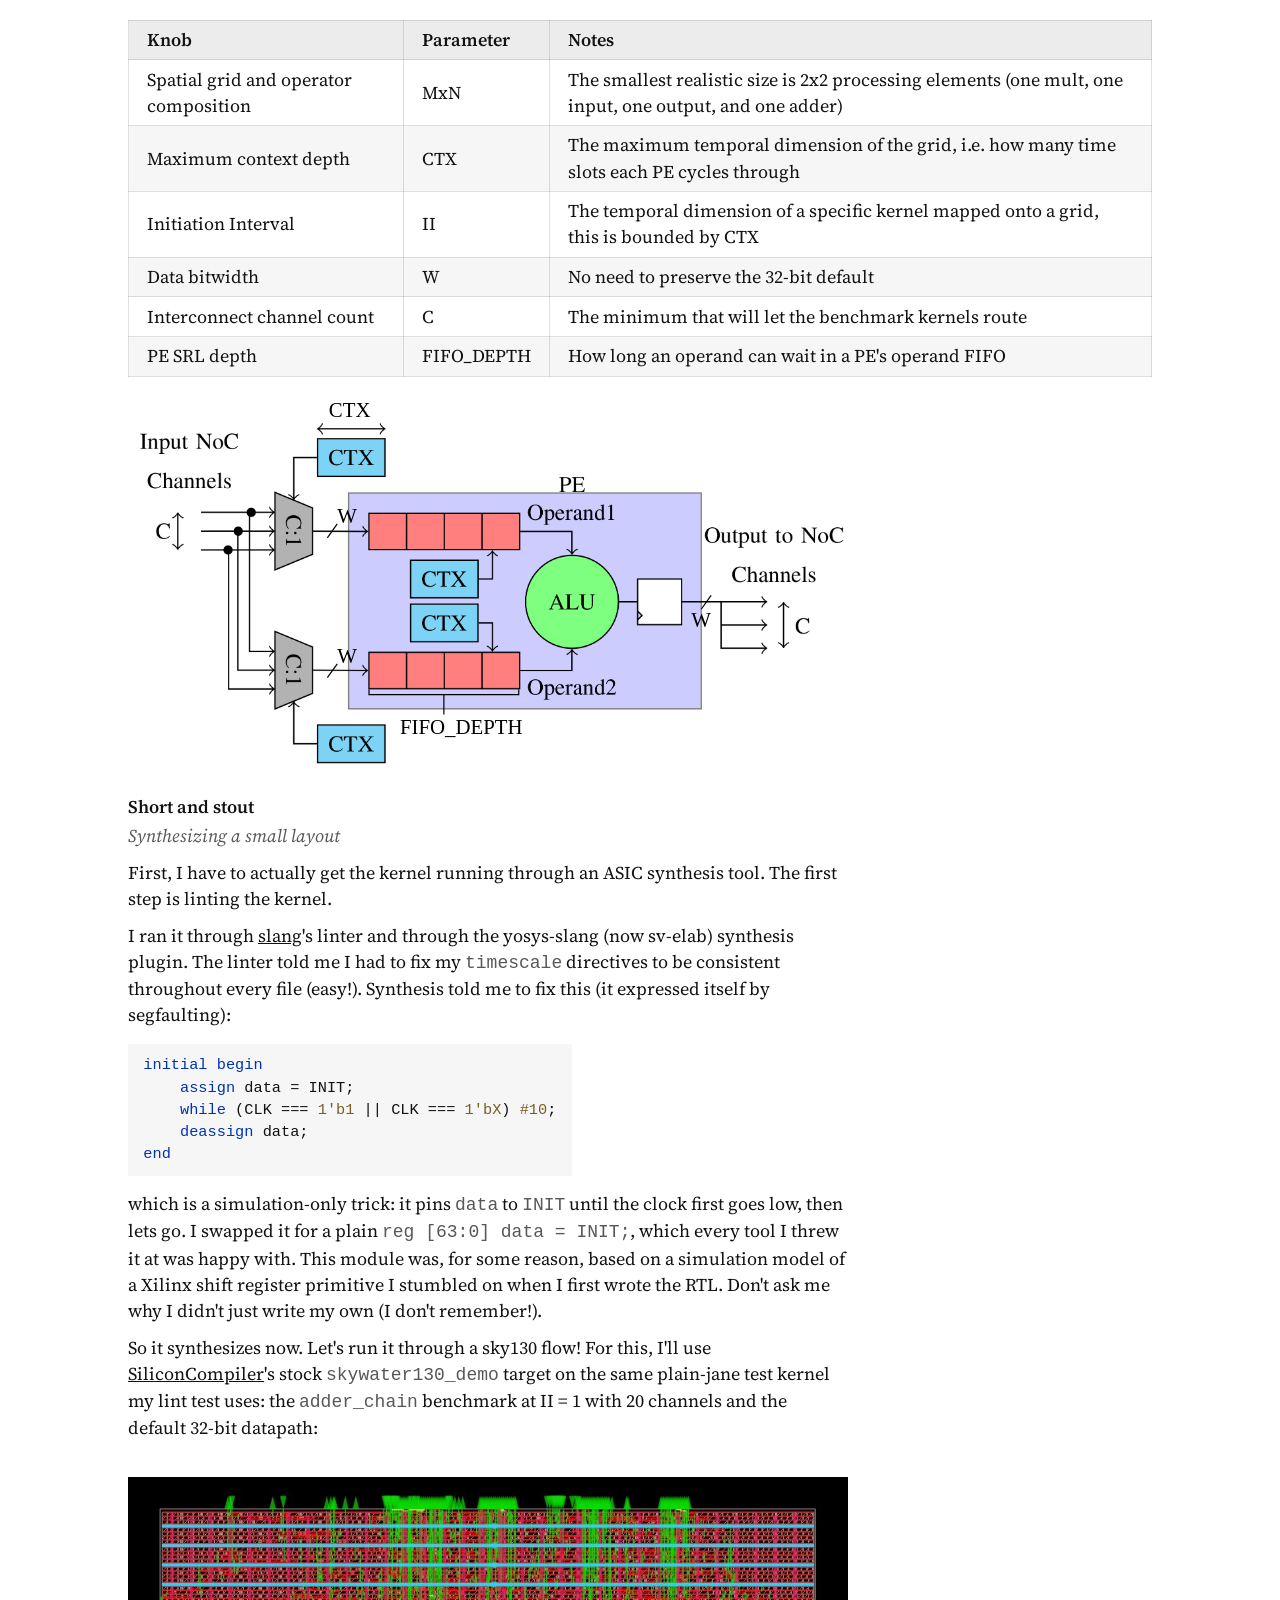
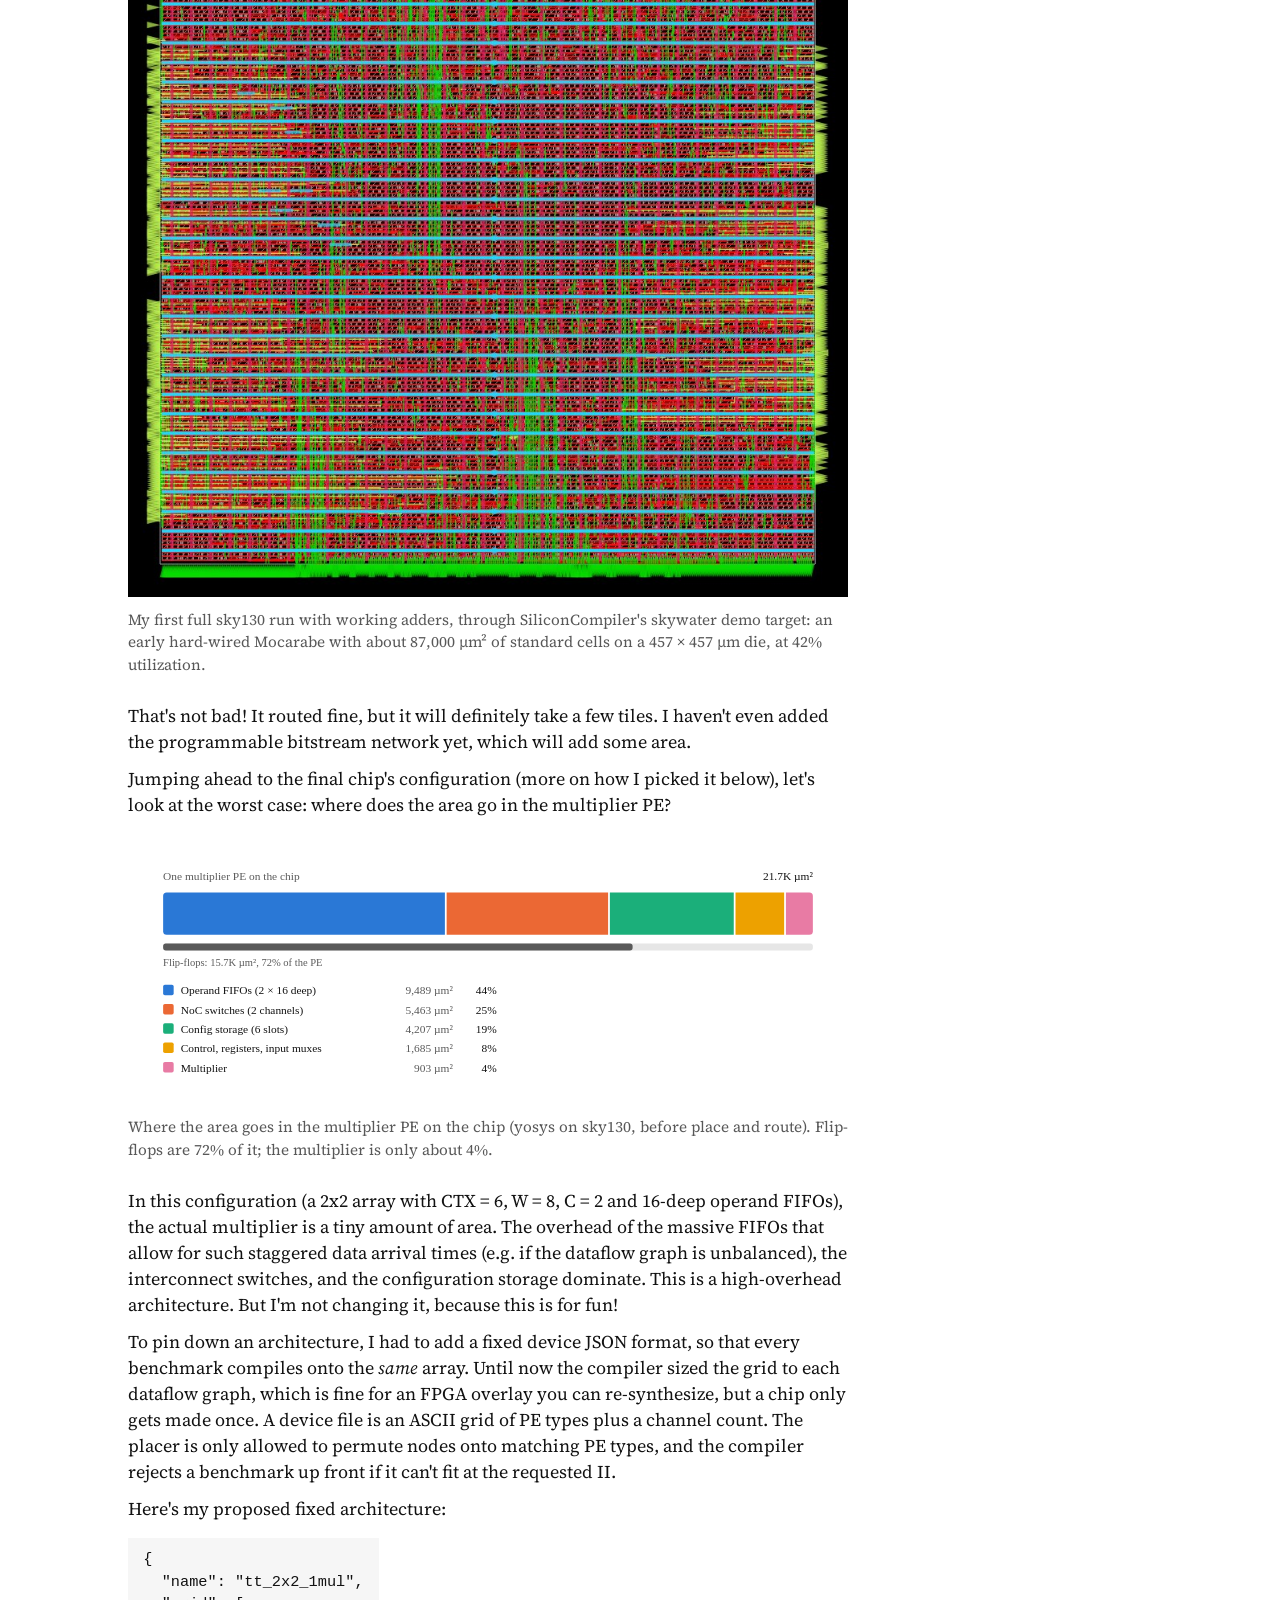
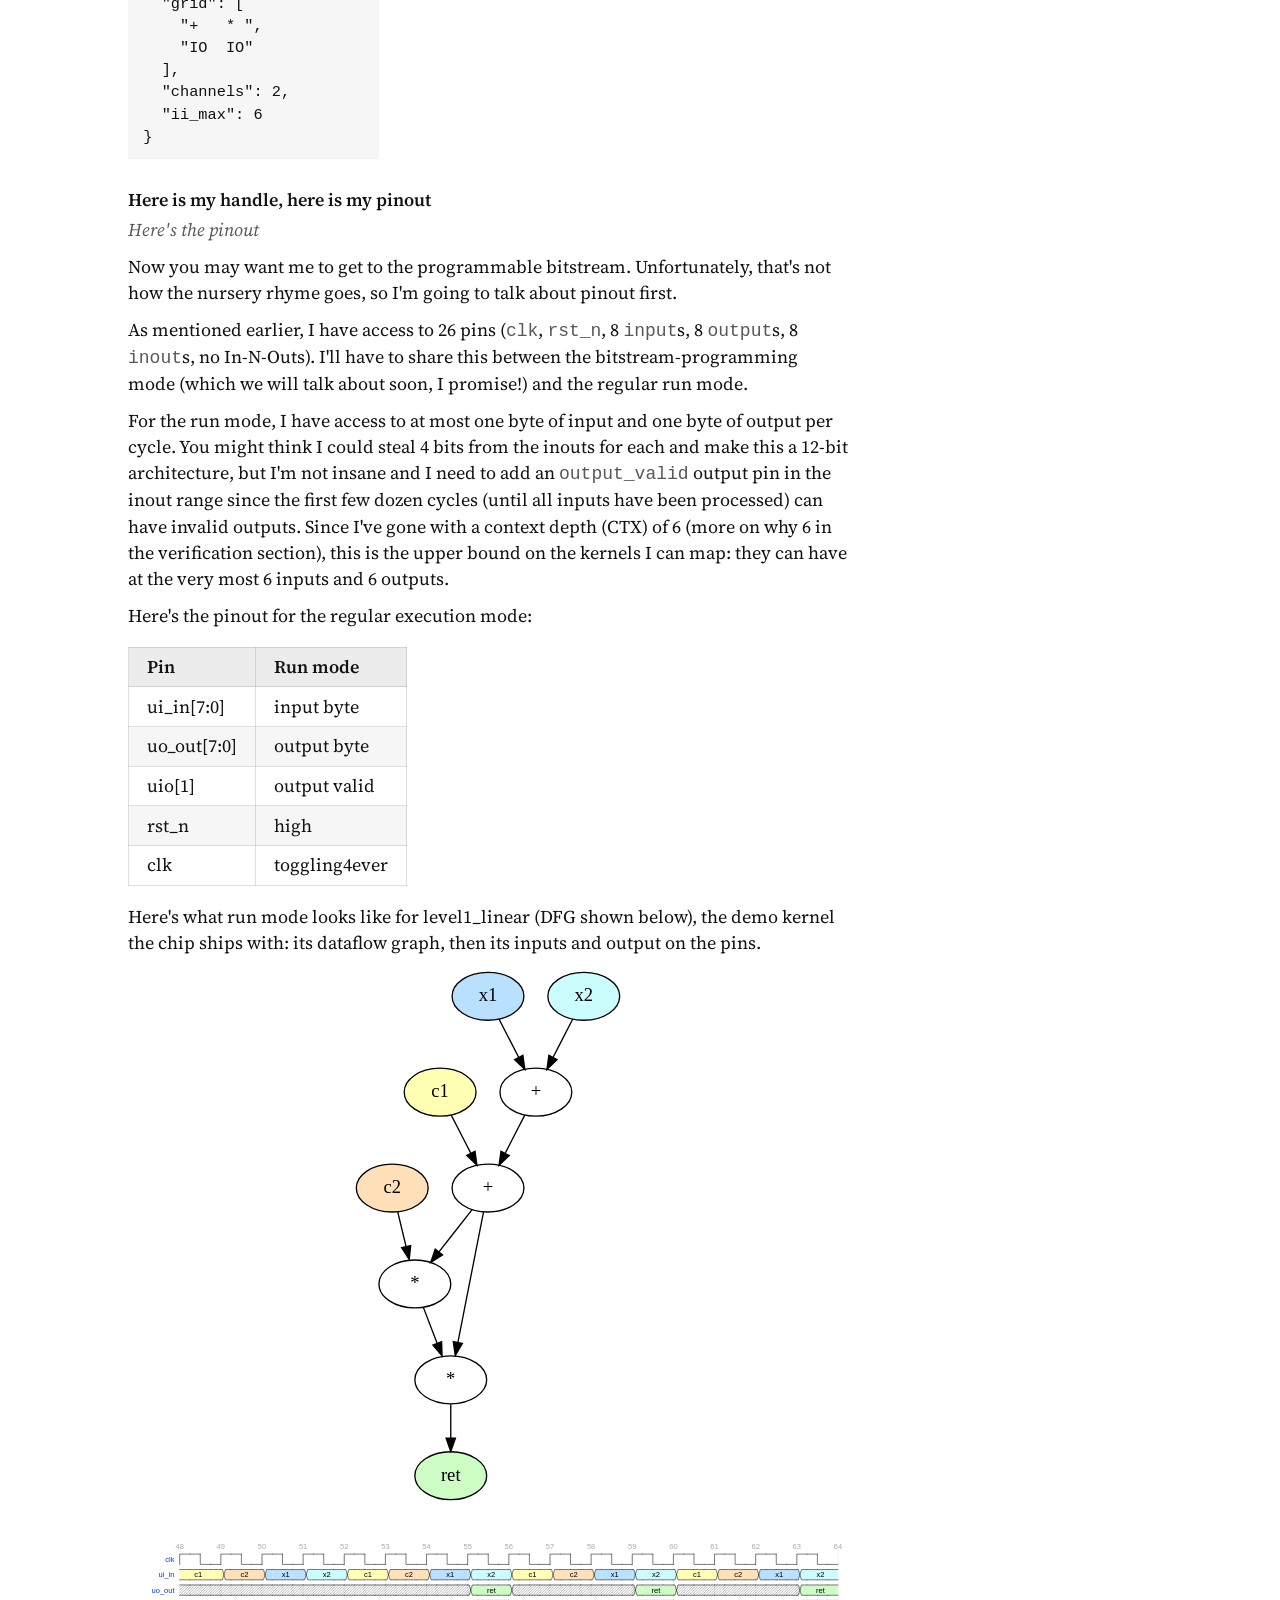
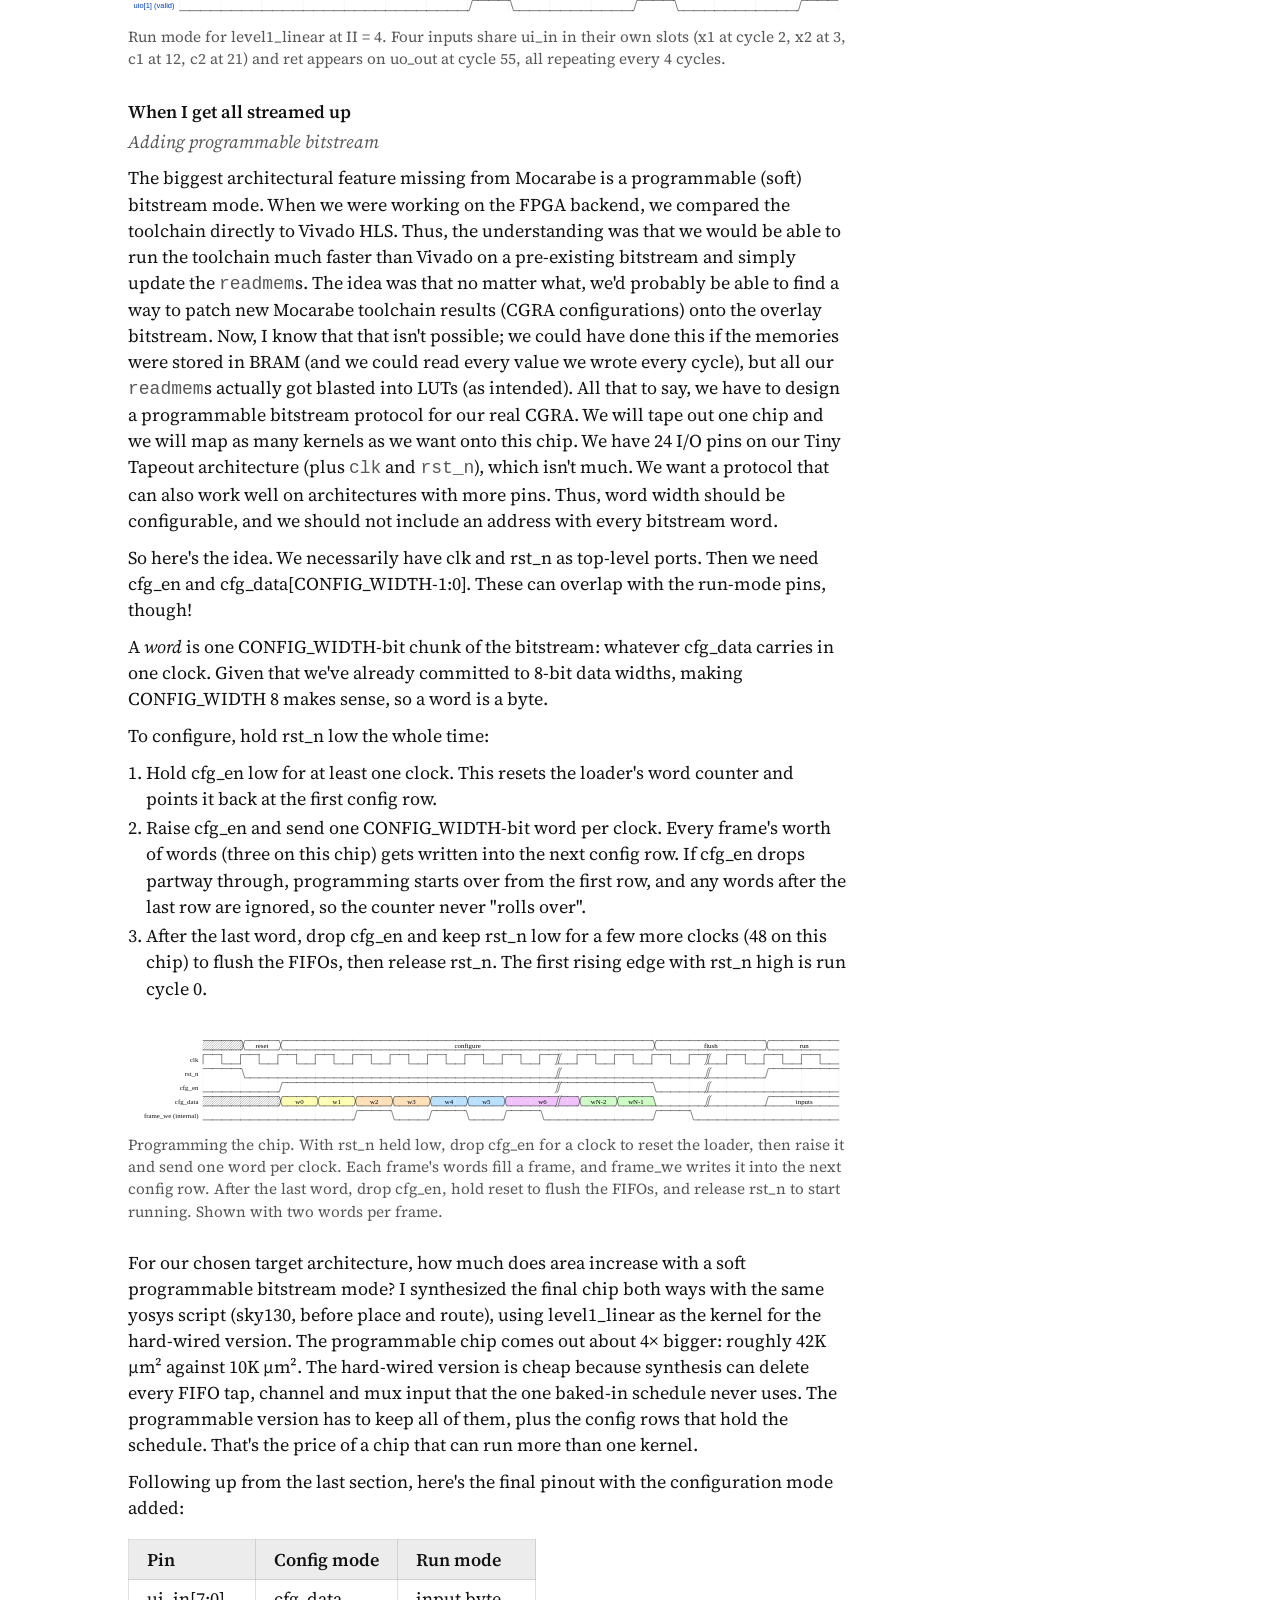
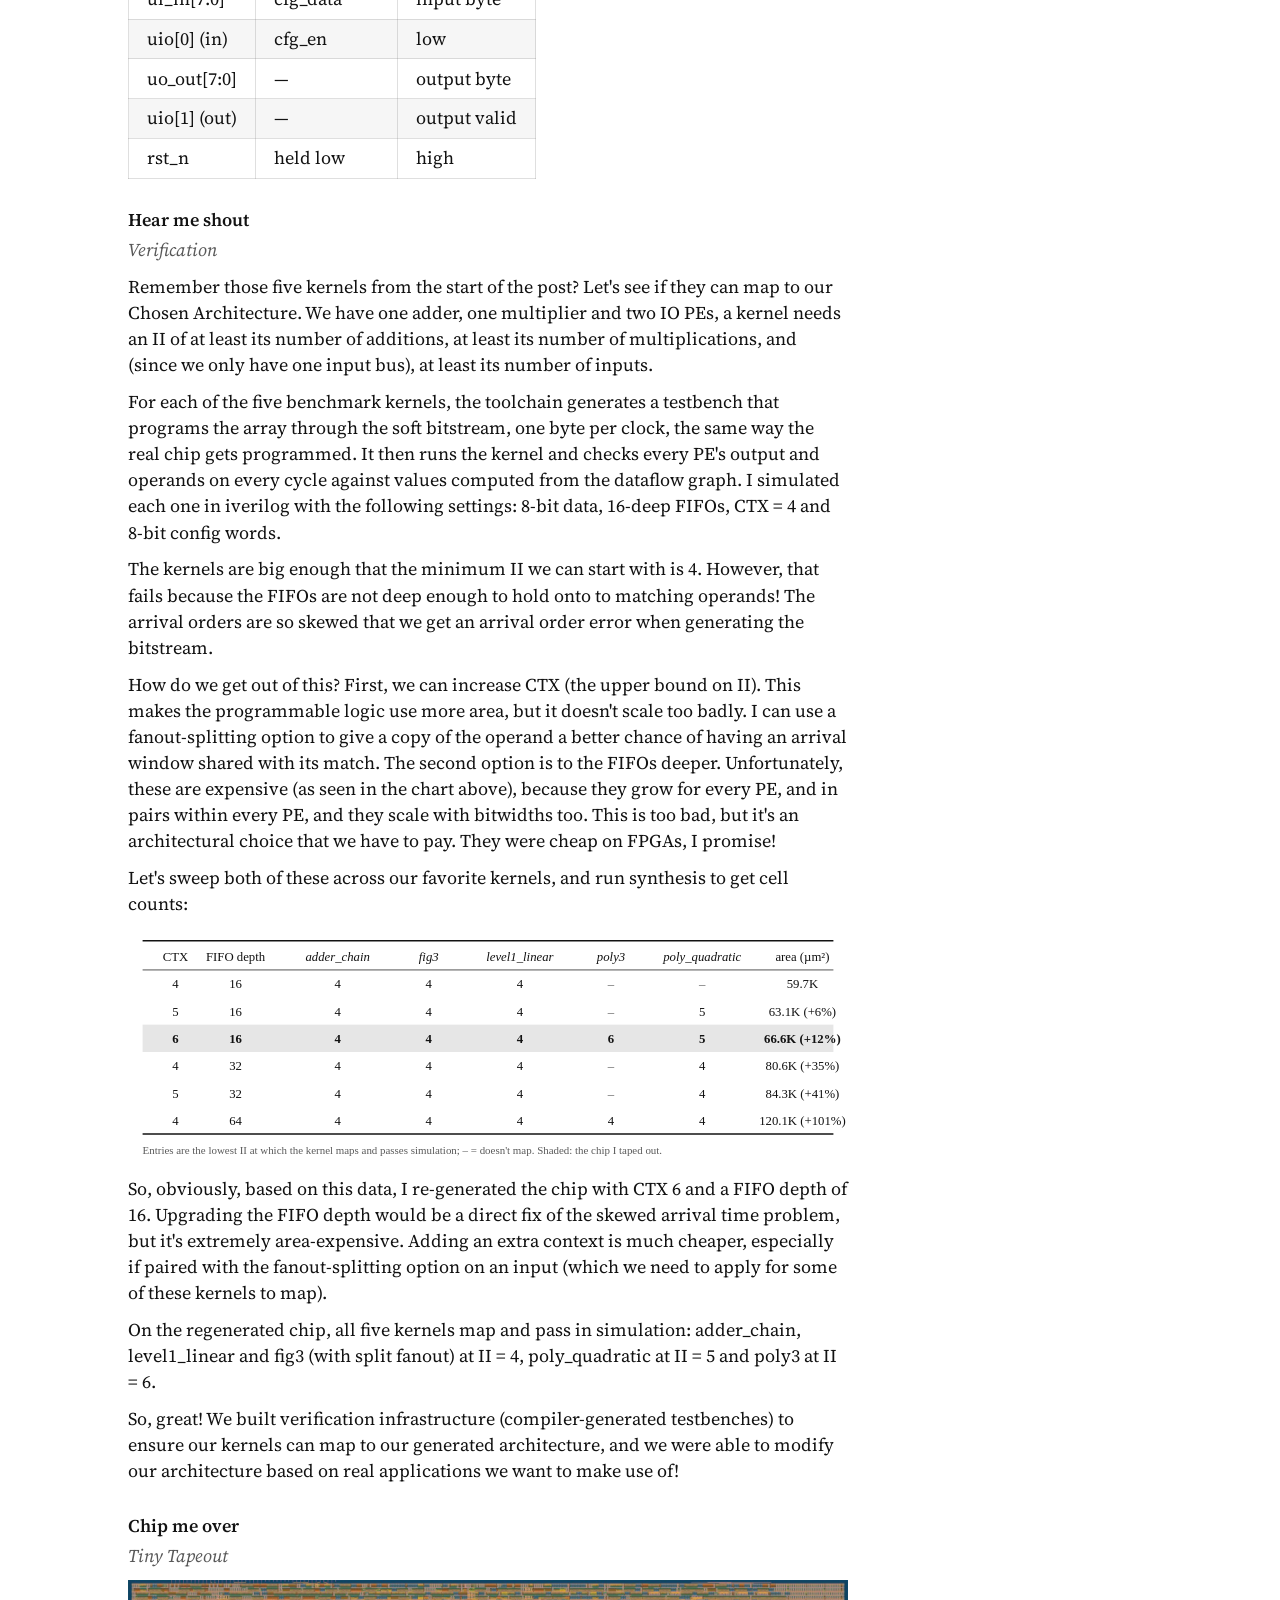
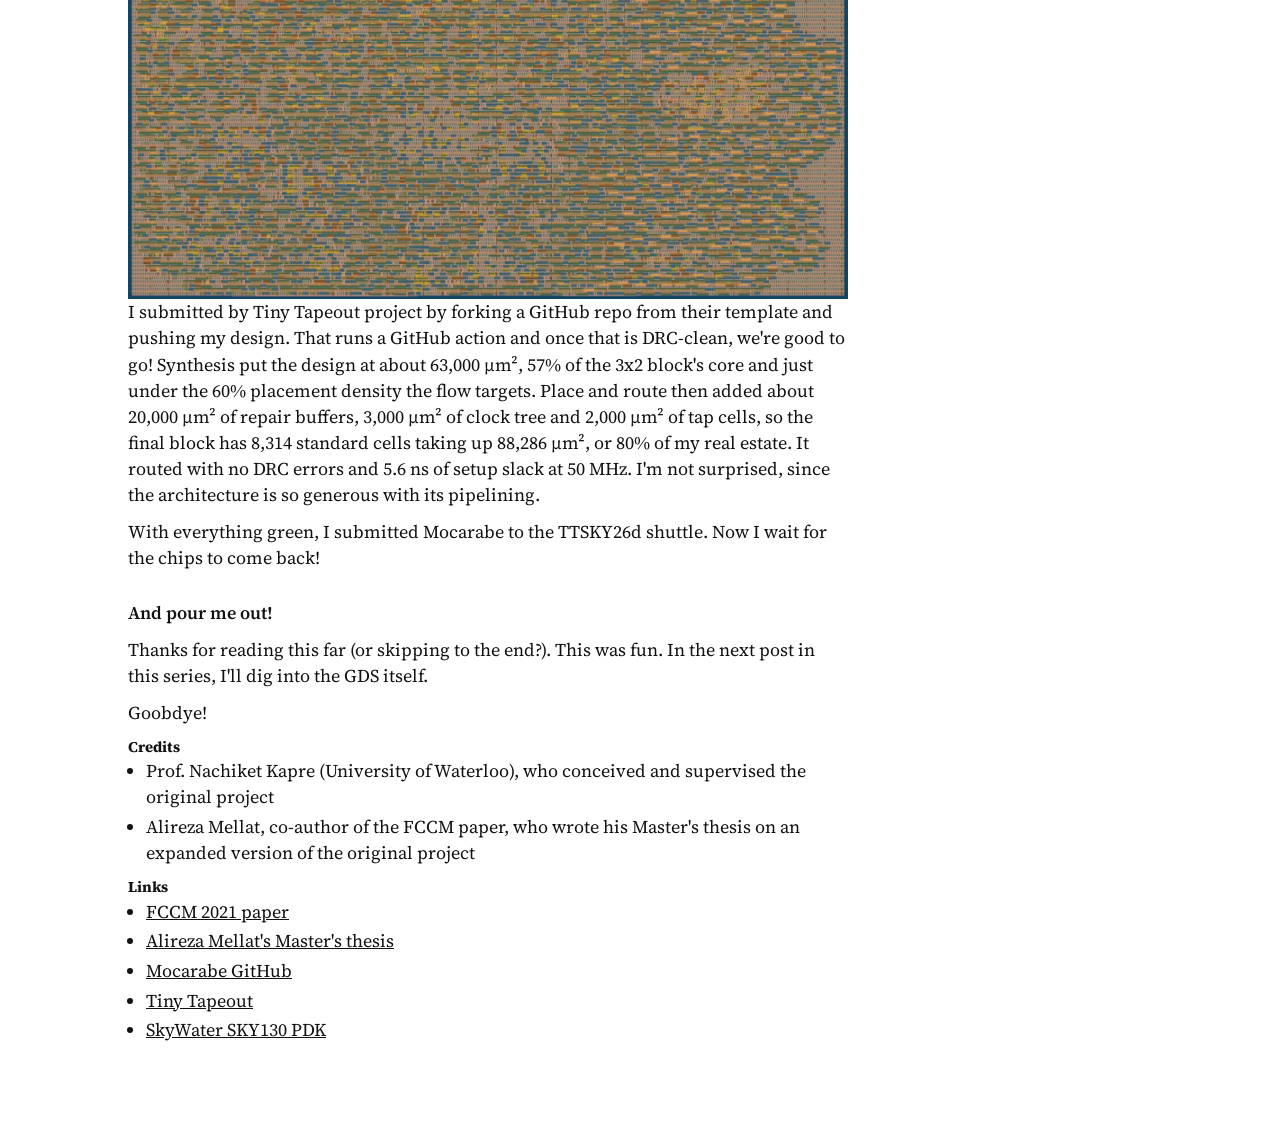
<file: blog-mocarabe-asic.html>
<!DOCTYPE html>
<html lang="en">
   <head>
      <meta charset="utf-8">
      <meta name="viewport" content="width=device-width,initial-scale=1">
      <title>Tea for two-by-two: Taping out tiny tiles — Fred Tombs</title>
      <meta name="description" content="Welcome back! This is the second post in a series on a coarse-grained reconfigurable architecture (CGRA) I designed as part of a research project as an...">
      <meta property="og:title" content="Tea for two-by-two: Taping out tiny tiles">
      <meta property="og:description" content="Welcome back! This is the second post in a series on a coarse-grained reconfigurable architecture (CGRA) I designed as part of a research project as an...">
      <meta property="og:image" content="https://fredtombs.com/images/thumbs/blog-mocarabe-asic.jpg">
      <meta name="twitter:card" content="summary">
      <meta name="color-scheme" content="light dark">
      <meta name="theme-color" content="#ffffff" media="(prefers-color-scheme: light)">
      <meta name="theme-color" content="#161514" media="(prefers-color-scheme: dark)">
      <link rel="icon" type="image/svg+xml" href="favicon.svg">
      <link rel="preconnect" href="https://fonts.googleapis.com">
      <link rel="preconnect" href="https://fonts.gstatic.com" crossorigin>
      <link rel="stylesheet" href="https://fonts.googleapis.com/css2?family=Source+Serif+4:ital,opsz,wght@0,8..60,200..900;1,8..60,200..900&display=swap">
      <link rel="stylesheet" href="style.css">
      <script src="zoom.js" defer></script>
      <script src="local-links.js"></script>
   </head>
   <body>
      <!-- Generated from blog-mocarabe-asic.md by scripts/build_blog.py. Edit the markdown, not this file. -->
      <header>
         <h1>Fred Tombs</h1>
         <nav>
            <a href="/">Home</a>
            <a href="/#books">Book Recommendations</a>
            <a href="/#friends">Friends</a>
         </nav>
      </header>
      <main>
         <section id="home">
            <h2>Tea for two-by-two: Taping out tiny tiles</h2>
            <p><em>November 2026</em></p>
<p>Welcome back! This is the second post in a series on a coarse-grained reconfigurable architecture (CGRA) I designed as part of a research project as an undergrad. This is a follow-up from my <a href="blog-mocarabe-fpga.html">last post</a> which explains the architecture, the compiler, and my current project goals. Onto square two!</p>
<p>When I revived this project a few months ago, here were my goals</p>
<ol>
<li>Dust off the cobwebs so that I can be proud of the project again</li>
<li>Turn it into a platform for experimenting with computer architecture and semiconductor engineering</li>
<li>Make a real Mocarabe chip with the Tiny Tapeout program</li>
</ol>
<p>This post highlights my efforts towards item 3.<br />
I was working on a small team <a href="https://www.zeroasic.com/blog/platypus-z1015-launch">taping out an FPGA product</a>, and I knew that when it was over I wanted to turn the crank on a chip again, but this time on something I could fully own myself. Luckily, open-source EDA tools and the Tiny Tapeout program exist now, and I can get my own chip made for a few hundred bucks!</p>
<h3>I'm a little tapeout</h3>
<p>I gathered I needed the following before I could submit to Tiny Tapeout:</p>
<ul>
<li>To get a generated Mocarabe architecture through an ASIC synthesis flow</li>
<li>To identify a realistic architecture given significant area and pin-count constraints</li>
<li>To enhance the architecture with a pin-efficient programmable bitstream mode, an upgrade from its current static bitstream mode</li>
<li>To verify the chip enough to justify the 600 American dubloons I had to pony up</li>
<li>And finally, to ensure that I can map a few real of my benchmark kernels (shown below) to the resulting architecture</li>
</ul>
<div class="code-slides">
<div class="code-slides-tabs" role="tablist"><button type="button" role="tab" aria-selected="true">adder_chain</button><button type="button" role="tab" aria-selected="false" tabindex="-1">fig3</button><button type="button" role="tab" aria-selected="false" tabindex="-1">level1_linear</button><button type="button" role="tab" aria-selected="false" tabindex="-1">poly3</button><button type="button" role="tab" aria-selected="false" tabindex="-1">poly_quadratic</button></div>
<div class="code-slides-track">
<div class="slide" role="tabpanel" aria-label="adder_chain">
<table class="c-block no-ln">
<tr><td class="cd"><span class="c-kw">void</span> <span class="c-fn">adder_chain</span>(<span class="c-kw">uint8_t</span> x, <span class="c-kw">uint8_t</span> y, <span class="c-kw">uint8_t</span> z, <span class="c-kw">uint8_t</span> a, <span class="c-kw">uint8_t</span>* ret)</td></tr>
<tr><td class="cd">{</td></tr>
<tr><td class="cd">    *ret = x + y + z + a;</td></tr>
<tr><td class="cd">}</td></tr>
</table>
</div>
<div class="slide" role="tabpanel" aria-label="fig3">
<table class="c-block no-ln">
<tr><td class="cd"><span class="c-kw">void</span> <span class="c-fn">fig3</span>(<span class="c-kw">uint8_t</span> a, <span class="c-kw">uint8_t</span> b, <span class="c-kw">uint8_t</span> c, <span class="c-kw">uint8_t</span>* y)</td></tr>
<tr><td class="cd">{</td></tr>
<tr><td class="cd">    *y = a*b + c + b;</td></tr>
<tr><td class="cd">}</td></tr>
</table>
</div>
<div class="slide" role="tabpanel" aria-label="level1_linear">
<table class="c-block no-ln">
<tr><td class="cd"><span class="c-kw">void</span> <span class="c-fn">level1_linear</span>(<span class="c-kw">uint8_t</span> x1, <span class="c-kw">uint8_t</span> x2, <span class="c-kw">uint8_t</span> c1, <span class="c-kw">uint8_t</span> c2, <span class="c-kw">uint8_t</span>* ret)</td></tr>
<tr><td class="cd">{</td></tr>
<tr><td class="cd">    <span class="c-kw">uint8_t</span> T1 = x1 + x2 + c1;</td></tr>
<tr><td class="cd">    *ret = c2*T1*T1;</td></tr>
<tr><td class="cd">}</td></tr>
</table>
</div>
<div class="slide" role="tabpanel" aria-label="poly3">
<table class="c-block no-ln">
<tr><td class="cd"><span class="c-kw">void</span> <span class="c-fn">poly3</span>(<span class="c-kw">uint8_t</span> x, <span class="c-kw">uint8_t</span> c, <span class="c-kw">uint8_t</span>* y)</td></tr>
<tr><td class="cd">{</td></tr>
<tr><td class="cd">    *y = x*(1 + x*(5 + x*c));</td></tr>
<tr><td class="cd">}</td></tr>
</table>
</div>
<div class="slide" role="tabpanel" aria-label="poly_quadratic">
<table class="c-block no-ln">
<tr><td class="cd"><span class="c-kw">void</span> <span class="c-fn">poly_quadratic</span>(<span class="c-kw">uint8_t</span> x, <span class="c-kw">uint8_t</span> c, <span class="c-kw">uint8_t</span>* y)</td></tr>
<tr><td class="cd">{</td></tr>
<tr><td class="cd">    *y = 1 + x*(5 + x*c);</td></tr>
<tr><td class="cd">}</td></tr>
</table>
</div>
</div>
</div>
<p>Before we start, I need to actually choose a process node. The upcoming tapeouts when I was ready to start the project had Skywater 130 and GF180 on display. A man with less self-control than me might say &quot;Skywater?  You mean... rain?&quot; and &quot;GF180? Sounds like my dating life&quot;, but I won't stoop so low. It seems like SKY130 is a better choice, since it's the original Tiny Tapeout target. Also, smaller is always better and 130nm &lt; 180nm. Plus, I worked with a GF process in the past, so I need to maximize my résumé keyword surface area.</p>
<p>Tiny Tapeout charges per &quot;tile&quot;, and a tile is about 167 × 108 µm, or around 18,000 µm². The recommended density is around 60%. Finally, every Tiny Tapeout project on SKY130, no matter how many tiles it buys, has a hard constraint of 26 pins: 8 inputs, 8 outputs, 8 bidirectional pins, <code>clk</code> and <code>rst_n</code>.
I'm pretty lucky because I have a highly parametrizable architecture; it's a two-dimensional array with highly configurable parameters. It's statically scheduled, so I can deterministically know if a kernel will map to a given configuration. I have the following knobs to play with, so long as I can identify ~5 benchmark kernels that can map onto the resulting architecture:</p>
<table>
<thead>
<tr>
<th>Knob</th>
<th>Parameter</th>
<th>Notes</th>
</tr>
</thead>
<tbody>
<tr>
<td>Spatial grid and operator composition</td>
<td>MxN</td>
<td>The smallest realistic size is 2x2 processing elements (one mult, one input, one output, and one adder)</td>
</tr>
<tr>
<td>Maximum context depth</td>
<td>CTX</td>
<td>The maximum temporal dimension of the grid, i.e. how many time slots each PE cycles through</td>
</tr>
<tr>
<td>Initiation Interval</td>
<td>II</td>
<td>The temporal dimension of a specific kernel mapped onto a grid, this is bounded by CTX</td>
</tr>
<tr>
<td>Data bitwidth</td>
<td>W</td>
<td>No need to preserve the 32-bit default</td>
</tr>
<tr>
<td>Interconnect channel count</td>
<td>C</td>
<td>The minimum that will let the benchmark kernels route</td>
</tr>
<tr>
<td>PE SRL depth</td>
<td>FIFO_DEPTH</td>
<td>How long an operand can wait in a PE's operand FIFO</td>
</tr>
</tbody>
</table>
<p><img src="images/mocarabe/pe-knobs.svg" alt="Block diagram of a PE with the knobs labelled: C on the input and output channel bundles, CTX (context depth) over a CTX memory, FIFO_DEPTH under an operand FIFO, and W on the operand and output wires" /></p>
<h3>Short and stout</h3>
<h4>Synthesizing a small layout</h4>
<p>First, I have to actually get the kernel running through an ASIC synthesis tool. The first step is linting the kernel.</p>
<p>I ran it through <a href="https://github.com/MikePopoloski/slang">slang</a>'s linter and through the yosys-slang (now sv-elab) synthesis plugin. The linter told me I had to fix my <code>timescale</code> directives to be consistent throughout every file (easy!).
Synthesis told me to fix this (it expressed itself by segfaulting):</p>
<table class="c-block no-ln">
<tr><td class="cd"><span class="c-kw">initial</span> <span class="c-kw">begin</span></td></tr>
<tr><td class="cd">    <span class="c-kw">assign</span> data = INIT;</td></tr>
<tr><td class="cd">    <span class="c-kw">while</span> (CLK === <span class="c-fn">1'b1</span> || CLK === <span class="c-fn">1'bX</span>) <span class="c-fn">#10</span>;</td></tr>
<tr><td class="cd">    <span class="c-kw">deassign</span> data;</td></tr>
<tr><td class="cd"><span class="c-kw">end</span></td></tr>
</table>
<p>which is a simulation-only trick: it pins <code>data</code> to <code>INIT</code> until the clock first goes low, then lets go. I swapped it for a plain <code>reg [63:0] data = INIT;</code>, which every tool I threw it at was happy with. This module was, for some reason, based on a simulation model of a Xilinx shift register primitive I stumbled on when I first wrote the RTL. Don't ask me why I didn't just write my own (I don't remember!).</p>
<p>So it synthesizes now. Let's run it through a sky130 flow! For this, I'll use <a href="https://github.com/siliconcompiler/siliconcompiler">SiliconCompiler</a>'s stock <code>skywater130_demo</code> target on the same plain-jane test kernel my lint test uses: the <code>adder_chain</code> benchmark at II = 1 with 20 channels and the default 32-bit datapath:</p>
<figure>
<img src="images/mocarabe/sky130-adder-chain.jpg" alt="OpenROAD layout view of an early Mocarabe build on sky130" loading="lazy">
<figcaption>My first full sky130 run with working adders, through SiliconCompiler's skywater demo target: an early hard-wired Mocarabe with about 87,000 µm² of standard cells on a 457 × 457 µm die, at 42% utilization.</figcaption>
</figure>
<p>That's not bad! It routed fine, but it will definitely take a few tiles. I haven't even added the programmable bitstream network yet, which will add some area.</p>
<p>Jumping ahead to the final chip's configuration (more on how I picked it below), let's look at the worst case: where does the area go in the multiplier PE?</p>
<figure>
<img src="images/mocarabe/pe-area.svg" alt="Stacked bar of the multiplier PE&#x27;s area split into operand FIFOs, NoC switches, config storage, control and the multiplier" loading="lazy">
<figcaption>Where the area goes in the multiplier PE on the chip (yosys on sky130, before place and route). Flip-flops are 72% of it; the multiplier is only about 4%.</figcaption>
</figure>
<p>In this configuration (a 2x2 array with CTX = 6, W = 8, C = 2 and 16-deep operand FIFOs), the actual multiplier is a tiny amount of area. The overhead of the massive FIFOs that allow for such staggered data arrival times (e.g. if the dataflow graph is unbalanced), the interconnect switches, and the configuration storage dominate. This is a high-overhead architecture. But I'm not changing it, because this is for fun!</p>
<p>To pin down an architecture, I had to add a fixed device JSON format, so that every benchmark compiles onto the <em>same</em> array. Until now the compiler sized the grid to each dataflow graph, which is fine for an FPGA overlay you can re-synthesize, but a chip only gets made once. A device file is an ASCII grid of PE types plus a channel count. The placer is only allowed to permute nodes onto matching PE types, and the compiler rejects a benchmark up front if it can't fit at the requested II.</p>
<p>Here's my proposed fixed architecture:</p>
<table class="c-block no-ln">
<tr><td class="cd">{</td></tr>
<tr><td class="cd">  "name": "tt_2x2_1mul",</td></tr>
<tr><td class="cd">  "grid": [</td></tr>
<tr><td class="cd">    "+   * ",</td></tr>
<tr><td class="cd">    "IO  IO"</td></tr>
<tr><td class="cd">  ],</td></tr>
<tr><td class="cd">  "channels": 2,</td></tr>
<tr><td class="cd">  "ii_max": 6</td></tr>
<tr><td class="cd">}</td></tr>
</table>
<h3>Here is my handle, here is my pinout</h3>
<h4>Here's the pinout</h4>
<p>Now you may want me to get to the programmable bitstream. Unfortunately, that's not how the nursery rhyme goes, so I'm going to talk about pinout first.</p>
<p>As mentioned earlier, I have access to 26 pins (<code>clk</code>, <code>rst_n</code>, 8 <code>input</code>s, 8 <code>output</code>s, 8 <code>inout</code>s, no In-N-Outs). I'll have to share this between the bitstream-programming mode (which we will talk about soon, I promise!) and the regular run mode.</p>
<p>For the run mode, I have access to at most one byte of input and one byte of output per cycle. You might think I could steal 4 bits from the inouts for each and make this a 12-bit architecture, but I'm not insane and I need to add an <code>output_valid</code> output pin in the inout range since the first few dozen cycles (until all inputs have been processed) can have invalid outputs. Since I've gone with a context depth (CTX) of 6 (more on why 6 in the verification section), this is the upper bound on the kernels I can map: they can have at the very most 6 inputs and 6 outputs.</p>
<p>Here's the pinout for the regular execution mode:</p>
<table>
<thead>
<tr>
<th>Pin</th>
<th>Run mode</th>
</tr>
</thead>
<tbody>
<tr>
<td>ui_in[7:0]</td>
<td>input byte</td>
</tr>
<tr>
<td>uo_out[7:0]</td>
<td>output byte</td>
</tr>
<tr>
<td>uio[1]</td>
<td>output valid</td>
</tr>
<tr>
<td>rst_n</td>
<td>high</td>
</tr>
<tr>
<td>clk</td>
<td>toggling4ever</td>
</tr>
</tbody>
</table>
<p>Here's what run mode looks like for level1_linear (DFG shown below), the demo kernel the chip ships with: its dataflow graph, then its inputs and output on the pins.</p>
<p><img src="images/mocarabe/dfg-level1-linear.svg" alt="Dataflow graph of level1_linear: x1 and x2 feed an adder, which adds c1 to make T1; T1 times c2, times T1 again, gives ret" /></p>
<figure>
<img src="images/mocarabe/run-waveform.svg" alt="Run-mode waveform showing inputs and the output in their time slots, repeating every 4 cycles" loading="lazy">
<figcaption>Run mode for level1_linear at II = 4. Four inputs share ui_in in their own slots (x1 at cycle 2, x2 at 3, c1 at 12, c2 at 21) and ret appears on uo_out at cycle 55, all repeating every 4 cycles.</figcaption>
</figure>
<h3>When I get all streamed up</h3>
<h4>Adding programmable bitstream</h4>
<p>The biggest architectural feature missing from Mocarabe is a programmable (soft) bitstream mode. When we were working on the FPGA backend, we compared the toolchain directly to Vivado HLS. Thus, the understanding was that
we would be able to run the toolchain much faster than Vivado on a pre-existing bitstream and simply update the <code>readmem</code>s. The idea was that no matter what, we'd probably be able to find a way to
patch new Mocarabe toolchain results (CGRA configurations) onto the overlay bitstream. Now, I know that that isn't possible; we could have done this if the memories were stored in BRAM (and we could read every value we wrote every cycle), but all our <code>readmem</code>s actually got blasted into LUTs (as intended).
All that to say, we have to design a programmable bitstream protocol for our real CGRA. We will tape out one chip and we will map as many kernels as we want onto this chip. We have 24 I/O pins on our Tiny Tapeout architecture (plus <code>clk</code> and <code>rst_n</code>), which isn't much. We want a protocol that can also work well on architectures with more pins. Thus, word width should be configurable, and we should not include an address with every bitstream word.</p>
<p>So here's the idea.
We necessarily have clk and rst_n as top-level ports. Then we need cfg_en and cfg_data[CONFIG_WIDTH-1:0]. These can overlap with the run-mode pins, though!</p>
<p>A <em>word</em> is one CONFIG_WIDTH-bit chunk of the bitstream: whatever cfg_data carries in one clock. Given that we've already committed to 8-bit data widths, making CONFIG_WIDTH 8 makes sense, so a word is a byte.</p>
<p>To configure, hold rst_n low the whole time:</p>
<ol>
<li>Hold cfg_en low for at least one clock. This resets the loader's word counter and points it back at the first config row.</li>
<li>Raise cfg_en and send one CONFIG_WIDTH-bit word per clock. Every frame's worth of words (three on this chip) gets written into the next config row. If cfg_en drops partway through, programming starts over from the first row, and any words after the last row are ignored, so the counter never &quot;rolls over&quot;.</li>
<li>After the last word, drop cfg_en and keep rst_n low for a few more clocks (48 on this chip) to flush the FIFOs, then release rst_n. The first rising edge with rst_n high is run cycle 0.</li>
</ol>
<figure>
<img src="images/mocarabe/config-waveform.svg" alt="Timing diagram of programming the chip: reset, N config words on cfg_data while cfg_en is high, a flush, then run" loading="lazy">
<figcaption>Programming the chip. With rst_n held low, drop cfg_en for a clock to reset the loader, then raise it and send one word per clock. Each frame's words fill a frame, and frame_we writes it into the next config row. After the last word, drop cfg_en, hold reset to flush the FIFOs, and release rst_n to start running. Shown with two words per frame.</figcaption>
</figure>
<p>For our chosen target architecture, how much does area increase with a soft programmable bitstream mode? I synthesized the final chip both ways with the same yosys script (sky130, before place and route), using level1_linear as the kernel for the hard-wired version. The programmable chip comes out about 4× bigger: roughly 42K µm² against 10K µm². The hard-wired version is cheap because synthesis can delete every FIFO tap, channel and mux input that the one baked-in schedule never uses. The programmable version has to keep all of them, plus the config rows that hold the schedule. That's the price of a chip that can run more than one kernel.</p>
<p>Following up from the last section, here's the final pinout with the configuration mode added:</p>
<table>
<thead>
<tr>
<th>Pin</th>
<th>Config mode</th>
<th>Run mode</th>
</tr>
</thead>
<tbody>
<tr>
<td>ui_in[7:0]</td>
<td>cfg_data</td>
<td>input byte</td>
</tr>
<tr>
<td>uio[0] (in)</td>
<td>cfg_en</td>
<td>low</td>
</tr>
<tr>
<td>uo_out[7:0]</td>
<td>—</td>
<td>output byte</td>
</tr>
<tr>
<td>uio[1] (out)</td>
<td>—</td>
<td>output valid</td>
</tr>
<tr>
<td>rst_n</td>
<td>held low</td>
<td>high</td>
</tr>
</tbody>
</table>
<h3>Hear me shout</h3>
<h4><em>Verification</em></h4>
<p>Remember those five kernels from the start of the post? Let's see if they can map to our Chosen Architecture.
We have one adder, one multiplier and two IO PEs, a kernel needs an II of at least its number of additions, at least its number of multiplications, and (since we only have one input bus), at least its number of inputs.</p>
<p>For each of the five benchmark kernels, the toolchain generates a testbench that programs the array through the soft bitstream, one byte per clock, the same way the real chip gets programmed. It then runs the kernel and checks every PE's output and operands on every cycle against values computed from the dataflow graph. I simulated each one in iverilog with the following settings: 8-bit data, 16-deep FIFOs, CTX = 4 and 8-bit config words.</p>
<p>The kernels are big enough that the minimum II we can start with is 4. However, that fails because the FIFOs are not deep enough to hold onto to matching operands! The arrival orders are so skewed that we get an arrival order error when generating the bitstream.</p>
<p>How do we get out of this? First, we can increase CTX (the upper bound on II). This makes the programmable logic use more area, but it doesn't scale too badly. I can use a fanout-splitting option to give a copy of the operand a better chance of having an arrival window shared with its match. The second option is to the FIFOs deeper. Unfortunately, these are expensive (as seen in the chart above), because they grow for every PE, and in pairs within every PE, and they scale with bitwidths too. This is too bad, but it's an architectural choice that we have to pay. They were cheap on FPGAs, I promise!</p>
<p>Let's sweep both of these across our favorite kernels, and run synthesis to get cell counts:</p>
<p><img src="images/mocarabe/kernel-map.svg" alt="Grid of six chip variants by five kernels. Each cell gives the lowest II the kernel maps at, or a dash if it does not map, followed by each chip's cell area. CTX 4, 16-deep: adder_chain, fig3 and level1_linear II 4, poly3 and poly_quadratic do not map, 59.7K. CTX 5, 16-deep: adds poly_quadratic at II 5, 63.1K. CTX 6, 16-deep (shipped): adds poly3 at II 6, 66.6K. CTX 4, 32-deep: everything but poly3 at II 4, 80.6K. CTX 5, 32-deep: same, 84.3K. CTX 4, 64-deep: all five at II 4, 120.1K." /></p>
<p>So, obviously, based on this data, I re-generated the chip with CTX 6 and a FIFO depth of 16. Upgrading the FIFO depth would be a direct fix of the skewed arrival time problem, but it's extremely area-expensive. Adding an extra context is much cheaper, especially if paired with the fanout-splitting option on an input (which we need to apply for some of these kernels to map).</p>
<p>On the regenerated chip, all five kernels map and pass in simulation: adder_chain, level1_linear and fig3 (with split fanout) at II = 4, poly_quadratic at II = 5 and poly3 at II = 6.</p>
<p>So, great! We built verification infrastructure (compiler-generated testbenches) to ensure our kernels can map to our generated architecture, and we were able to modify our architecture based on real applications we want to make use of!</p>
<h3>Chip me over</h3>
<h4><em>Tiny Tapeout</em></h4>
<p><img src="images/mocarabe/tt-gds-render.jpg" alt="GDS render of the hardened Mocarabe block, densely packed with standard cells" title="Mocarabe hardened into a 3x2 Tiny Tapeout block, rendered by the Tiny Tapeout GDS action." />
I submitted by Tiny Tapeout project by forking a GitHub repo from their template and pushing my design. That runs a GitHub action and once that is DRC-clean, we're good to go!
Synthesis put the design at about 63,000 µm², 57% of the 3x2 block's core and just under the 60% placement density the flow targets. Place and route then added about 20,000 µm² of repair buffers, 3,000 µm² of clock tree and 2,000 µm² of tap cells, so the final block has 8,314 standard cells taking up 88,286 µm², or 80% of my real estate. It routed with no DRC errors and 5.6 ns of setup slack at 50 MHz. I'm not surprised, since the architecture is so generous with its pipelining.</p>
<p>With everything green, I submitted Mocarabe to the TTSKY26d shuttle. Now I wait for the chips to come back!</p>
<h4>And pour me out!</h4>
<p>Thanks for reading this far (or skipping to the end?). This was fun.
In the next post in this series, I'll dig into the GDS itself.</p>
<p>Goobdye!</p>
<h5>Credits</h5>
<ul>
<li>Prof. Nachiket Kapre (University of Waterloo), who conceived and supervised the original project</li>
<li>Alireza Mellat, co-author of the FCCM paper, who wrote his Master's thesis on an expanded version of the original project</li>
</ul>
<h5>Links</h5>
<ul>
<li><a href="https://ieeexplore.ieee.org/document/9444076">FCCM 2021 paper</a></li>
<li><a href="https://uwspace.uwaterloo.ca/handle/10012/17993">Alireza Mellat's Master's thesis</a></li>
<li><a href="https://github.com/gigeresk/mocarabe">Mocarabe GitHub</a></li>
<li><a href="https://tinytapeout.com">Tiny Tapeout</a></li>
<li><a href="https://github.com/google/skywater-pdk">SkyWater SKY130 PDK</a></li>
</ul>
<script>
document.querySelectorAll(".code-slides").forEach((box) => {
  const track = box.querySelector(".code-slides-track");
  const slides = [...track.children];
  const tabs = [...box.querySelectorAll(".code-slides-tabs button")];
  const go = (i) => track.scrollTo({ left: slides[i].offsetLeft, behavior: "smooth" });
  tabs.forEach((tab, i) => {
    tab.addEventListener("click", () => go(i));
    tab.addEventListener("keydown", (e) => {
      const step = { ArrowRight: 1, ArrowLeft: -1 }[e.key];
      if (!step) return;
      const next = (i + step + tabs.length) % tabs.length;
      tabs[next].focus();
      go(next);
    });
  });
  const seen = new IntersectionObserver((entries) => {
    entries.forEach((entry) => {
      if (!entry.isIntersecting) return;
      const i = slides.indexOf(entry.target);
      const bar = tabs[i].parentElement;
      bar.scrollTo({ left: tabs[i].offsetLeft - (bar.clientWidth - tabs[i].offsetWidth) / 2, behavior: "smooth" });
      tabs.forEach((tab, j) => {
        tab.setAttribute("aria-selected", i === j);
        tab.tabIndex = i === j ? 0 : -1;
      });
    });
  }, { root: track, threshold: 0.6 });
  slides.forEach((slide) => seen.observe(slide));
});
</script>

         </section>
      </main>
   </body>
</html>
</file>
<file: style.css>
* { margin: 0; padding: 0; box-sizing: border-box;

  /* Color scheme */

  --textcolor: #121212;
  --bgcolor: #fff;
  --highlight: #121212;

  /* Syntax highlighting */
  --c-kw: #0033b3;
  --c-cm: #3d7a00;
  --c-fn: #795e26;

  --codebg: rgba(128, 128, 128, .07);
  --selection: rgba(0, 51, 179, .15);

  /* Text Claude wrote, marked {++ ... ++} in the markdown, for review */
  --claude: #1a56db;

}

:root {
  color-scheme: light dark;
}

@media (prefers-color-scheme: dark) {
  * {
    /* Warm off-white on near-black: less glare than pure white on grey */
    --textcolor: #e3e0d9;
    --bgcolor: #161514;
    --highlight: #f2efe8;
    --c-kw: #82aaff;
    --c-cm: #8fae78;
    --c-fn: #e3c78a;
    --codebg: rgba(255, 255, 255, .05);
    --selection: rgba(130, 170, 255, .25);
    --claude: #7aa2ff;
  }

  /* Figures are diagrams on white; tone them down so they don't glare */
  figure img, .lightbox.open img {
    filter: brightness(.85);
    border-radius: 4px;
    transition: filter .2s;
  }

  figure img:hover {
    filter: none;
  }

  a {
    text-decoration-color: rgba(227, 224, 217, .45);
  }
}

::selection {
  background: var(--selection);
}

.c-kw { color: var(--c-kw); }
.c-cm { color: var(--c-cm); }
.c-fn { color: var(--c-fn); }

pre.c-block {
  width: auto;
  max-width: 80ch;
  margin: 1em 0;
  white-space: pre-wrap;
}

table.c-block {
  font-family: ui-monospace, SF Mono, Menlo, Monaco, Andale Mono, monospace;
  font-size: .85em;
  border-spacing: 0;
  margin: 1em 0;
  background: var(--codebg);
}

table.c-block td {
  padding: 0;
  white-space: pre-wrap;
  vertical-align: top;
}

table.c-block .ln {
  padding: 0 1.5em 0 1em;
  color: rgba(128, 128, 128, .5);
  text-align: right;
  user-select: none;
  white-space: nowrap;
  width: 1%;
}

table.c-block .cd {
  padding: 0 1em 0 0;
}

table.c-block.no-ln .cd {
  padding-left: 1em;
}

table.c-block tr:first-child .ln,
table.c-block tr:first-child .cd { padding-top: .7em; }

table.c-block tr:last-child .ln,
table.c-block tr:last-child .cd { padding-bottom: .7em; }

/* Markdown tables in posts: filled header, striped rows */
table:not(.c-block) {
  border-collapse: collapse;
  margin: 1em 0;
}

table:not(.c-block) th,
table:not(.c-block) td {
  padding: .35em 1em;
  text-align: left;
  border: 1px solid rgba(128, 128, 128, .25);
}

table:not(.c-block) th {
  font-weight: 600;
  background: rgba(128, 128, 128, .15);
}

table:not(.c-block) tbody tr:nth-child(even) {
  background: var(--codebg);
}

body {
  font-size: 18px;
  font-family: "Source Serif 4", Charter, "Iowan Old Style", Georgia, serif;
  line-height: 1.45;
  color: var(--textcolor);
  background: var(--bgcolor);
  position: relative;
  max-width: 64em;  /* remove this for a full-width layout */
  margin: 0 auto;  /* centers the layout */
}

@media only screen and (max-width: 680px) { /* smaller screens */
  body {
    font-size: 16px;
  }
}

/* ------- Sections ------- */

section {
  padding: calc(6em + 5vw) 5vw 8vw 5vw;
  /* !! Everything below is needed !! */
  display: none;
  position: absolute;
  top: 0;
  min-height: 100vh;
  width: 100%;
  background: var(--bgcolor);
}

section:target { /* Show section */
  display: block;
}

section#home { /* Show #home by default */
  display: block;
}

/* ------- Header ------- */

header {
  padding: 5vw 5vw 0 5vw;
  display: flex;
  flex-wrap: wrap;
  position: relative;
  z-index: 2;
}

header h1 {
  font-size: 1em;
  flex: 1;
  white-space: nowrap;
  padding: 0 20vw .5em 0;
}

nav a:not(:last-of-type) {
  margin-right: 1.5vw;
}

/* The front page's nav doesn't link to the section you're already on. Home is
   showing when no section is targeted (#home is the default, not a :target). */
body:not(:has(section:target)) nav.tabs a[href="/"],
body:not(:has(section:target)) nav.tabs a[href="index.html"], /* opened from disk: see local-links.js */
body:has(#books:target) nav.tabs a[href="#books"],
body:has(#friends:target) nav.tabs a[href="#friends"] {
  pointer-events: none;
  text-decoration: none;
  cursor: default;
}

/* ------- General ------- */

a {
  text-decoration: underline;
  color: var(--highlight);
}

a:hover {
  opacity: .6;
}

h2, h3, h4 {
  font-size: 1em;
  font-weight: 600;
  margin: 1.6em 0 .6em 0;
}

/* A heading directly under another one is its subtitle: "## Pun" then "### What it's about" */
h3 + h4 {
  font-weight: normal;
  font-style: italic;
  opacity: .7;
  margin-top: -.4em;
}

p, ul, ol, article {
  max-width: 80ch;
  margin-bottom: .6em;
}

ul {
  list-style-type: disc;
}

li {
  margin-bottom: .2em;
}

ul, ol {
  padding-left: 2ch;
}

/* Front-page blog list: a square thumbnail beside each title */
ul.posts {
  list-style: none;
  padding-left: 0;
}

ul.posts li {
  margin-bottom: 1em;
}

ul.posts a {
  display: flex;
  align-items: center;
  gap: 1em;
}

ul.posts img {
  flex: none;
  width: 100px;
  height: 100px;
  border-radius: 4px;
  outline: 1px solid rgba(128, 128, 128, .3);  /* keeps dark images' edges visible in dark mode */
}

/* Book list: same rows as the blog list, but covers keep their own shape,
   centred in a fixed column so the titles still line up */
ul.books li {
  display: grid;
  grid-template-columns: 80px 1fr;
  align-items: center;
  justify-items: start;
  gap: 1em;
}

ul.books img {
  width: auto;
  justify-self: center;
}

ul.books small {
  display: block;
  font-size: 1em;
  opacity: .7;
}

@media only screen and (max-width: 680px) {
  ul.posts img {
    width: 72px;
    height: 72px;
  }

  ul.books li {
    grid-template-columns: 58px 1fr;
  }

  ul.books img {
    width: auto;
    height: 72px;
  }
}

b, strong {
  font-weight: 600;
}

small {
  font-size: .85em;
}

hr {
  height: 1px;
  border: 0;
  background: currentColor;
  opacity: .1;
  margin: 1.2em 0;
}

abbr {
  text-decoration: none;
}

abbr[title]:hover {
  opacity: .7;
  cursor: help;
}

blockquote {
  padding-left: 2ch;
  opacity: .7;
  margin-bottom: .6em;
  position: relative;
}

blockquote:before {
  content: "";
  position:absolute;
  left: 0;
  top: .3em;
  bottom: .3em;
  background: currentColor;
  width: 1px;
  opacity: .2;
}

img, svg, video, audio {
  display: block;
  max-width: 100%;
  height: auto;
  fill: currentColor;
}
  
code, pre, textarea {
  font-family: ui-monospace, SF Mono, Menlo, Monaco, Andale Mono, monospace;
  font-size: 1em;
  opacity: .7;
}

a code {
  opacity:1;
}

textarea { /* for code samples */
  font-size: .9em;
  color: inherit;
  line-height:inherit;
  padding:.6em .9em;
  margin: .8em 0 1em 0;
  position: relative;
  display: block;
  width: 100%;
  white-space: pre;
  border:0;
  border-radius: 4px;
  background:rgba(255,255,100,.075);
  box-shadow: inset 1px 1px 0 rgba(0,0,0,.2), inset -1px -1px 0 rgba(0,0,0,.04) ;
}

pre {
  font-size: .85em;
  line-height: inherit;
  padding: 1em 5vw;
  width: 100vw;
  margin: 1em calc(50% - 50vw);
  display: block;
  white-space: pre-wrap;
  opacity: 1;
  background: var(--codebg);
}

pre code {
  opacity: 1;
}

/* Inline footnotes */

label {
  cursor: pointer;
  vertical-align: super;
  line-height: 1;
  font-size: .75em;
  padding-left: .1em;
}

label:hover {
  color: var(--highlight);
}

label:before {content:"[";}
label:after {content:"]";}

label + input,
label + input + small {
  display: none;
}

input:checked + small {
  display: block;
  padding: .8em 0 1em 2.5vw;;
}

/* Figures */

figure {
  margin: 2em 0 1.5em 0;
  max-width: 80ch;
}

figure img, figure video,
p > img:only-child {  /* uncaptioned images, like the dataflow graphs */
  margin: 0 auto;
}

figure figcaption {
  margin: 0.8em 0 0 0;
  font-size: .85em;
  opacity: .7;
}

/* Responsive video embeds */

figure.video {
  position: relative;
  padding-bottom: 56.25%; /* 16:9 */
  height: 0;
  overflow: hidden;
}

figure.video iframe, figure.video object, figure.video embed {
  position: absolute;
  top: 0;
  left: 0;
  width: 100%;
  height: 100%;
  border: 0;
  visibility: hidden; /* so loading="lazy" should work? */
}

section:target iframe {
  visibility: visible;
}


/* File links */

a:before { 
  font-size: .7em;
  margin-right: .4em;
}

/* Add more filetypes here if you want */


a[href$=".txt"]:before { content: "TXT"; }
a[href$=".mp3"]:before { content: "MP3"; }
a[href$=".jpeg"]:before,
a[href$=".jpg"]:before,
a[href$=".gif"]:before,
a[href$=".png"]:before { content: "IMG"; }

/* ------- News ------- */

article + article {
  margin-top: 5em;
}

article h1 {
  font-size: 1em;
  font-weight:700;
  margin-bottom: 1em;
}

article time {
  margin-left: .6em;
  font-size: .8em;
  font-weight: 400;
  opacity: .7;
}

/* ------- Images Grid ------- */

.grid {
  display: grid;
  grid-gap: 5vmin;
  grid-template-columns: repeat(auto-fill, minmax(150px, 1fr));
  grid-auto-flow: dense;
  padding: 2em 0;
}

.grid a {
  position: relative;
  border: 0;
}

.grid a:before {
  content: "";
  display: block;
  padding-top: 100%;
}

.grid a img {
  position: absolute;
  top: 0;
  width: 100%;
  height: 100%;
  object-fit: contain;
}

.grid a:hover {
  transform: scale(.975);
}

/* ------- Slideshow ------- */

.slides {
  position:fixed;
  top:0;
  left:0;
  right:0;
  bottom:0;
  overflow-y:scroll;
  scroll-snap-type:y mandatory;
}

.slides figure {
  height:100vh;
  padding:0 5vw;
  margin:0;
  display:grid;
  place-items:center;
  align-content: center;
  scroll-snap-align:center;
  background-size: cover; /* Full bleed background images */
  background-position: center center;
}

.slides figure img {
  max-height:88vh;
}

/* ------- Lightbox ------- */

.lightbox {
  position: fixed;
  display: none;
  color: var(--textcolor);
}

.lightbox:target,
.lightbox.open {
  top: 0;
  right: 0;
  left: 0;
  height: 100vh;
  display: grid;
  place-items: center;
  align-content: center;
  background: var(--bgcolor);
  border: 0;
  z-index: 3;
}

.lightbox img {
  max-height: 100vh;
  z-index: 4;
}

/* Opened by zoom.js: scale the image up to fill the screen */
img.zoomable { cursor: zoom-in; }

.lightbox.open {
  cursor: zoom-out;
  animation: lightbox-in .15s ease-out;
}

.lightbox.open img {
  width: 100vw;
  height: 100vh;
  max-width: none;
  max-height: none;
  padding: 3em 1em;
  object-fit: contain;
}

html.lightbox-open { overflow: hidden; }

@keyframes lightbox-in {
  from { opacity: 0; }
}

@media (prefers-reduced-motion: reduce) {
  .lightbox.open { animation: none; }
}

.lightbox:target:before { /* Loading spinner */
  content:"";
  height: 2em;
  width: 2em;
  animation: spin .8s infinite linear;
  border: 1px solid;
  border-right-color: transparent;
  border-radius: 50%;
  display: block;
  position: absolute;
  transform: translateX(-50%);
  opacity: .25;
}

@keyframes spin {
  0% { transform: rotate(0deg); }
  100% { transform: rotate(360deg); }
}

.lightbox:target:after,
.lightbox.open:after { /* Ã— to close */
  content: "\00D7";
  position: fixed;
  font-size: 2em;
  font-weight: 200;
  line-height: 0;
  top: .75em;
  right: .5em;
  z-index: 4;
}

/* ------- Print ------- */

@media print {
  
  nav, .lightbox:target:after { display: none; }
  
  article, figure, img {
    page-break-inside: avoid;
    break-inside: avoid;
  }
  
  /* Inline footnotes */
  label + input + small { display: inline; }
  label + input + small:before { content: "["; }
  label + input + small:after { content: "]"; }
    
}

/* Pass/fail cells in post tables: <span class="pass"> or <span class="fail"> */
td:has(> .pass) {
  background: rgba(12, 163, 12, .16);
}

td:has(> .fail) {
  background: rgba(208, 59, 59, .14);
}

/* Code carousel: swipe the track or click a tab */
.code-slides {
  margin: 1em 0;
  max-width: 80ch;
}

.code-slides-tabs {
  position: relative;
  display: flex;
  gap: .25em;
  overflow-x: auto;
  scrollbar-width: none;
}

.code-slides-tabs button {
  font: inherit;
  font-family: ui-monospace, SF Mono, Menlo, Monaco, Andale Mono, monospace;
  font-size: .75em;
  padding: .35em .8em;
  border: 0;
  border-radius: 4px 4px 0 0;
  background: none;
  color: inherit;
  opacity: .6;
  cursor: pointer;
  white-space: nowrap;
}

.code-slides-tabs button:hover { opacity: 1; }

.code-slides-tabs button[aria-selected="true"] {
  background: var(--codebg);
  opacity: 1;
}

.code-slides-track {
  position: relative;
  display: flex;
  overflow-x: auto;
  scroll-snap-type: x mandatory;
  overscroll-behavior-x: contain;
  scrollbar-width: none;
}

.code-slides-tabs::-webkit-scrollbar,
.code-slides-track::-webkit-scrollbar { display: none; }

.code-slides .slide {
  flex: 0 0 100%;
  scroll-snap-align: start;
  background: var(--codebg);
}

.code-slides .slide table.c-block {
  margin: 0;
  width: 100%;
  background: none;
}

/* Claude-written text, from {++ ... ++} in the markdown */
.claude, .claude * { color: var(--claude); }
</file>
